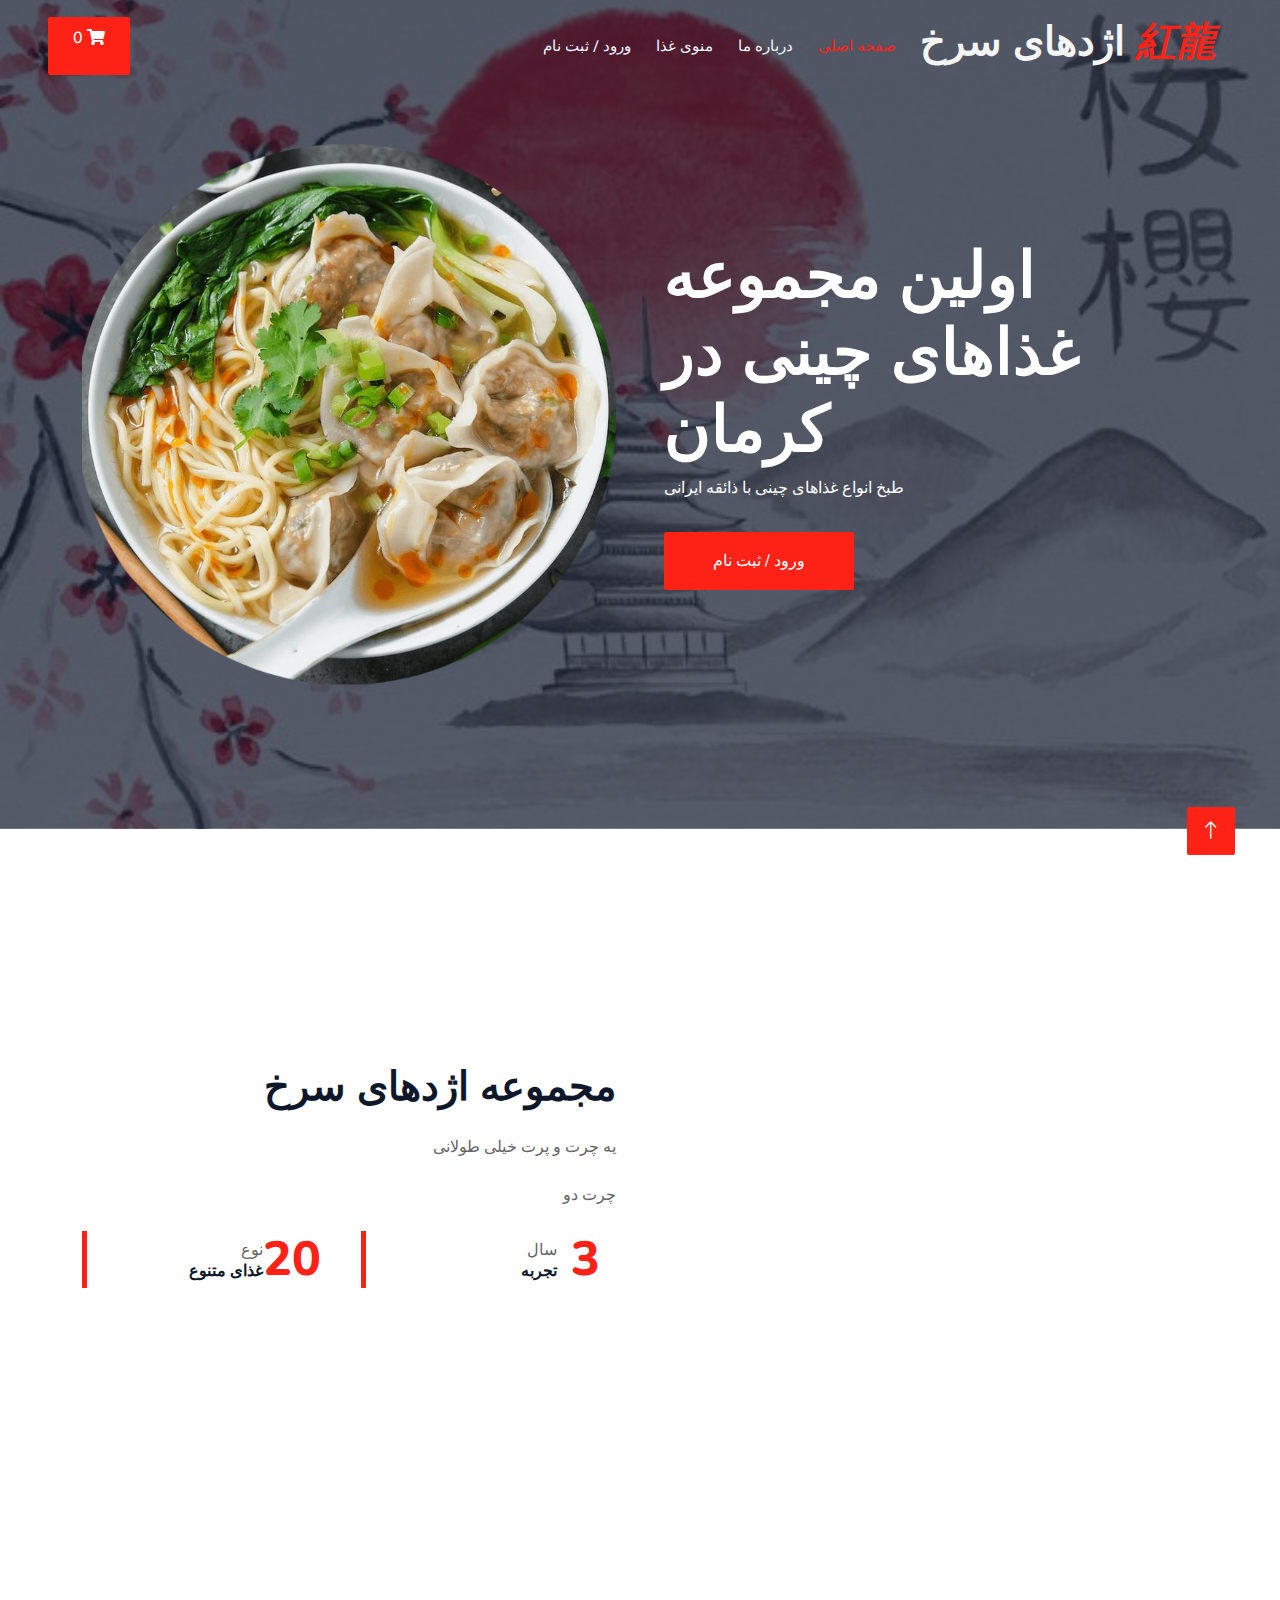
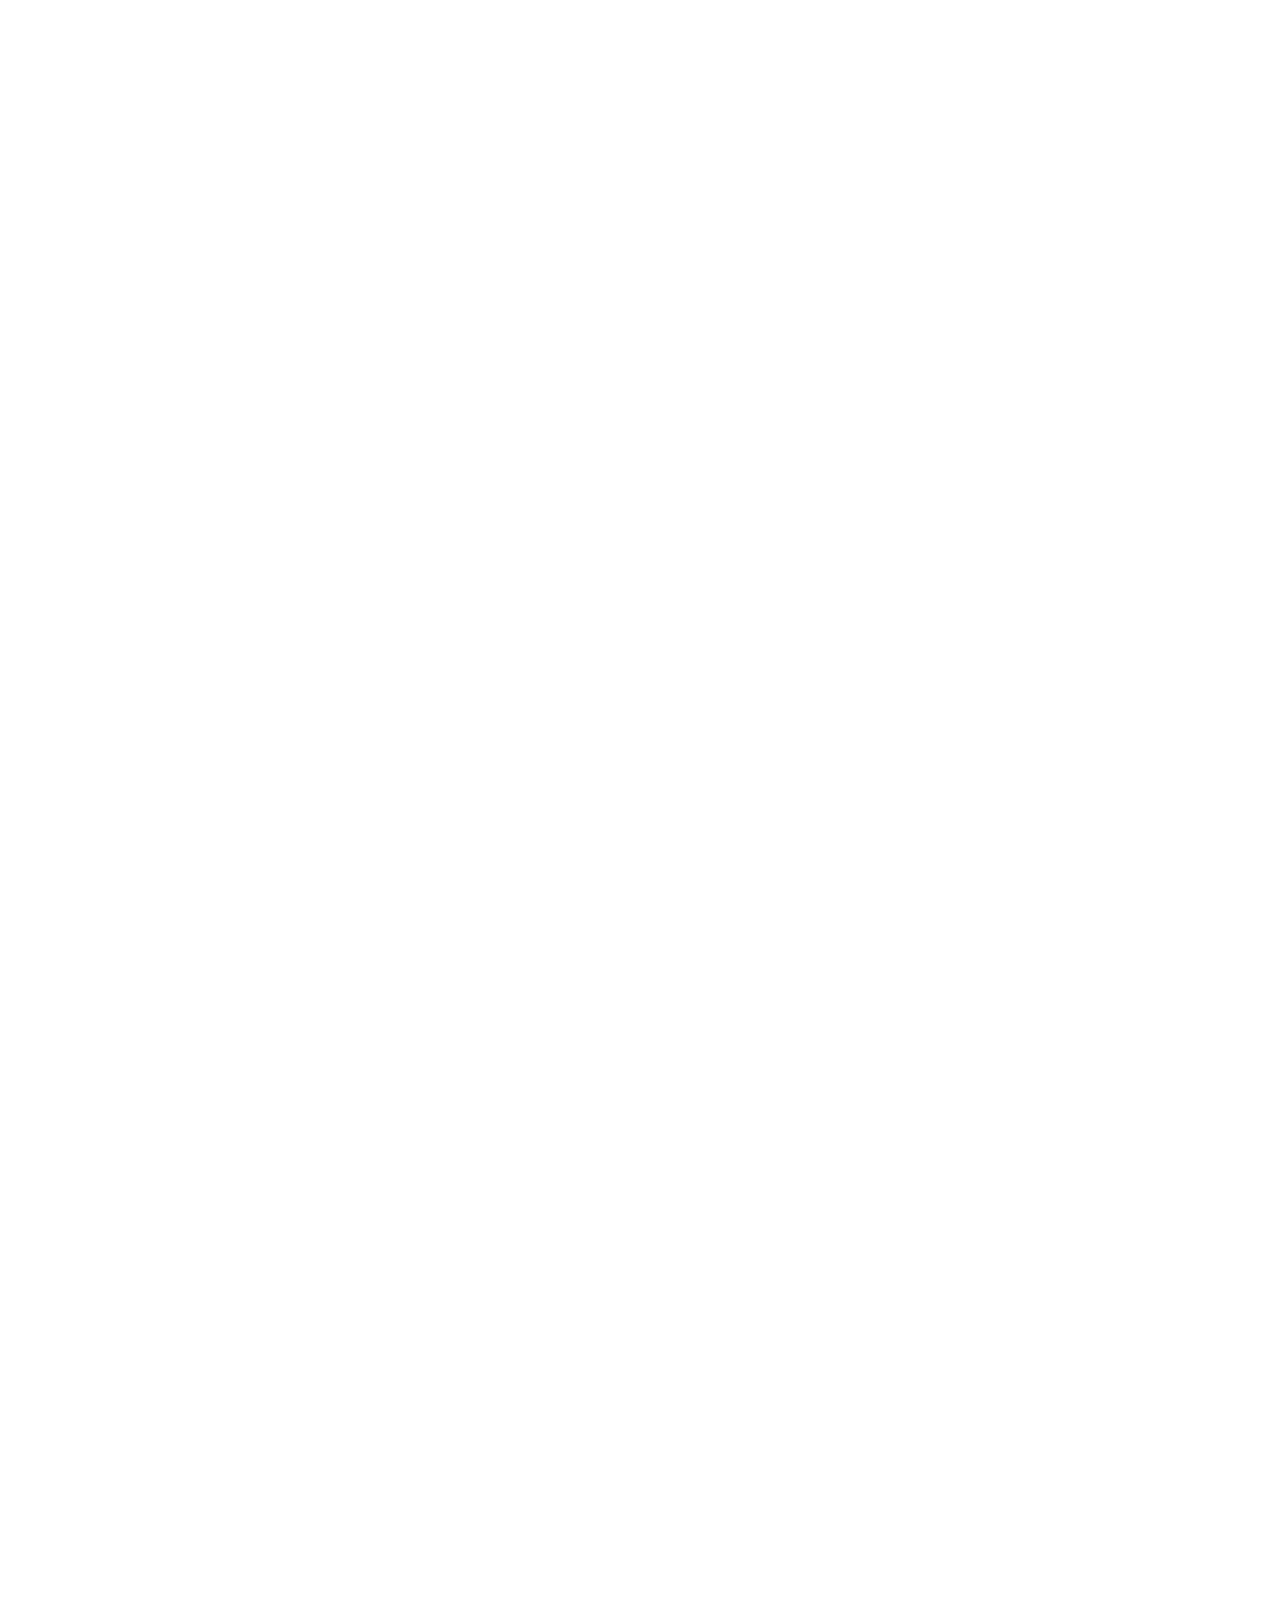
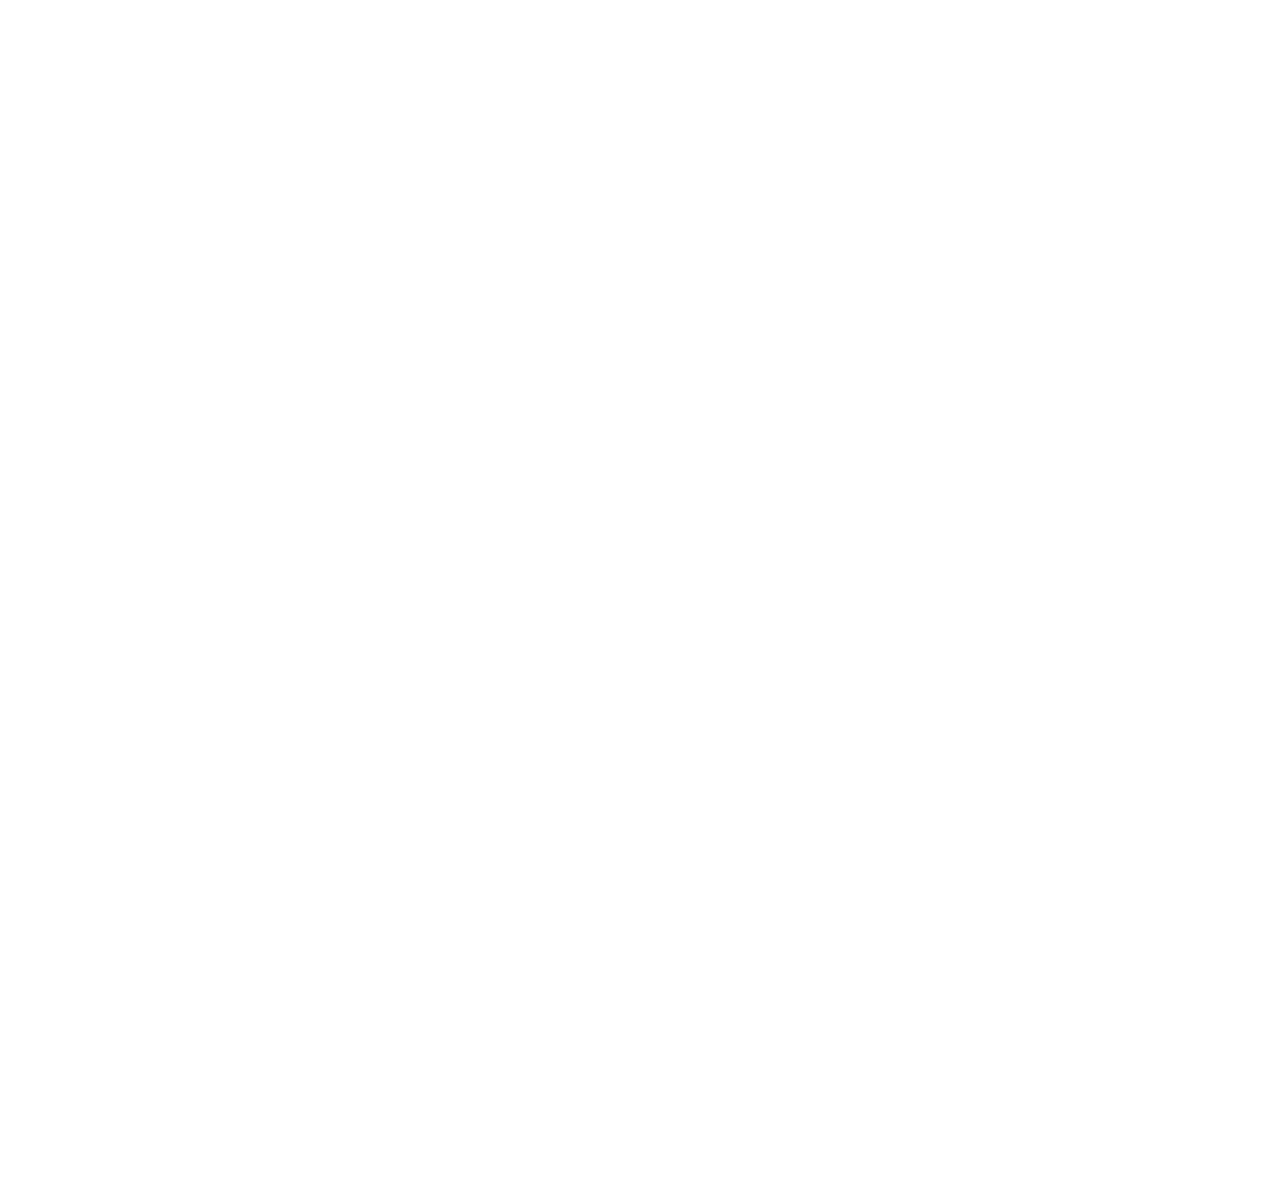
<file: index.html>
<!DOCTYPE html>
                <html lang="fa" dir="rtl">

                <head>
                    <meta charset="utf-8">
                    <title>رستوران اژدهای سرخ</title>
                    <meta content="width=device-width, initial-scale=1.0" name="viewport">

                    <meta name="description" content="رستوران چینی اژدهای سرخ">
                    <meta name="outhor" content="print('hello-world!')">
                    <meta name="keywords" content="غذای چینی, کرمان, رستوران چینی, رستوران, کره ای">
                    <!-- Favicon   -->
                    <link href="img/tab-logo.png" rel="icon">
                    <!-- font  -->                        
                    <link rel="preconnect" href="https://fonts.googleapis.com">
                    <link rel="preconnect" href="https://fonts.gstatic.com" crossorigin>
                    <link href="https://fonts.googleapis.com/css2?family=Heebo:wght@400;500;600&family=Nunito:wght@600;700;800&family=Pacifico&display=swap" rel="stylesheet">
                    <!-- Icon Font -->
                    <link href="https://cdnjs.cloudflare.com/ajax/libs/font-awesome/5.10.0/css/all.min.css" rel="stylesheet">
                    <link href="https://cdn.jsdelivr.net/npm/bootstrap-icons@1.4.1/font/bootstrap-icons.css" rel="stylesheet">
                    <!-- Libraries  -->
                    <link href="lib/animate/animate.min.css" rel="stylesheet">
                    <link href="lib/owlcarousel/assets/owl.carousel.min.css" rel="stylesheet">
                    <link href="lib/tempusdominus/css/tempusdominus-bootstrap-4.min.css" rel="stylesheet" />
                    <!-- Bootstrap  -->
                    <link href="css/bootstrap.min.css" rel="stylesheet">
                    <!-- css  -->
                    <link href="css/style.css" rel="stylesheet">
                </head>

                <body>
                    <div class="container-xxl bg-white p-0">
                        <!-- Spinner -->
                    <div id="spinner" class="show bg-white position-fixed translate-middle w-100 vh-100 top-50 start-50 d-flex align-items-center justify-content-center">
                            <div class="spinner-border text-primary" style="width: 3rem; height: 3rem;" role="status">
                                <span class="sr-only">Loading...</span>
                            </div>
                        </div>
                    
                        <!-- Spinner -->
                        <!-- Navbar -->
                        <div class="container-xxl position-relative p-0">
                            <nav class="navbar navbar-expand-lg navbar-dark bg-dark px-4 px-lg-5 py-3 py-lg-0">
                                <a href="" class="navbar-brand p-0">
                                    <h1 style="color: whitesmoke;" ><i class="text-primary m-0">紅龍    </i>اژدهای سرخ</h1>
                                </a>
                                <button class="navbar-toggler" type="button" data-bs-toggle="collapse" data-bs-target="#navbarCollapse">
                                    <span class="fa fa-bars"></span>
                                </button>
                                <div class="collapse navbar-collapse" id="navbarCollapse">
                                    <div class="navbar-nav ms-auto py-0 pe-4">
                                        <a href="index.html" class="nav-item nav-link active">صفحه اصلی</a>
                                        <a href="about.html" class="nav-item nav-link">درباره ما</a>    
                                        <a href="menu.html" class="nav-item nav-link">منوی غذا</a>
                                        <a href="Login-SignUp.html" class="nav-item nav-link">ورود / ثبت نام</a>
                                    </div>
                                </div>
                                <!-- سبد خرید -->
            <div id="cart-info" class="icons cart-info">
                <a  class="btn btn-primary py-2 px-4">
                    <p class="mb-0 text-capitalize">
                        <div class="fas fa-shopping-cart" id="cart-btn"></div>
                        <span id="item-count"> 0 </span>
                    </p>
                </a>
        </div>
        <div id="cart" class="cart" dir="ltr">
          
            <div class="cart-item d-flex justify-content-between text-capitalize my-3">
            <img src="/img/سوشی سبزیجات.jpg" class="img-fluid02 rounded-circle" id="item-img" alt="">
            <div class="item-text">
                <p id="cart-item-title" class="font-weight-bold mb-0" dir="rtl">سوشی سبزیجات</p>
               
                <span id="cart-item-price" class="cart-item-price" class="mb-0">145000</span>
                <span>تومان</span>
            </div>
            <a href="#" id='cart-item-remove' class="cart-item-remove">
                <i class="fas fa-trash"></i>
            </a>
            </div>

            <div class="cart-total-container d-flex justify-content-around text-capitalize mt-5" dir="ltr">
            <h5>مجموع</h5>
            <h5 dir="ltr">  <strong id="cart-total" class="font-weight-bold">145000</strong> تومان</h5>
            </div>

            <div class="cart-buttons-container mt-3 d-flex justify-content-between">
            <a href="#" id="clear-cart" class="btn btn-outline-secondary btn-black text-uppercase">پاک کردن همه</a>
            <a href="#" class="btn btn-outline-secondary text-uppercase btn-pink">ثبت سفارش</a>
            </div>
                                <!--پایان سبذ خرید-->
                            </nav>
                            <div class="container-xxl py-5 bg-dark hero-header mb-5">
                                <div class="container my-5 py-5">
                                    <div class="row align-items-center g-5">
                                        <div class="col-lg-6 text-center text-lg-start">
                                            <h1 class="display-3 text-white animated slideInLeft">اولین مجموعه<br>غذاهای چینی در کرمان</h1>
                                            <p class="text-white animated slideInLeft mb-4 pb-2">طبخ انواع غذاهای چینی با ذائقه ایرانی</p>
                                            <a href="Login-SignUp.html" class="btn btn-primary py-sm-3 px-sm-5 me-3 animated slideInLeft">ورود / ثبت نام</a>
                                        </div>
                                        <div class="col-lg-6 text-center text-lg-end overflow-hidden">
                                            <img class="img-fluid" src="img/111.png" alt="Loading..." >
                                        </div>
                                    </div>
                                </div>
                            </div>
                        </div>
                        <!-- Navbar -->
                        <!-- About  -->
                        <div class="container-xxl py-5">
                            <div class="container">
                                <div class="row g-5 align-items-center">
                                    <div class="col-lg-6">
                                        <div class="row g-3">
                                            <div class="col-6 text-start">
                                                <img class="img-fluid rounded w-100 wow zoomIn" data-wow-delay="0.1s" src=" /img/restaurant (2).jpg">
                                            </div>
                                            <div class="col-6 text-start">
                                                <img class="img-fluid rounded w-75 wow zoomIn" data-wow-delay="0.3s" src="/img/restaurant (4).jpg" style="margin-top: 25%;">
                                            </div>
                                            <div class="col-6 text-end">
                                                <img class="img-fluid rounded w-75 wow zoomIn" data-wow-delay="0.5s" src="/img/restaurant (4).jpg">
                                            </div>
                                            <div class="col-6 text-end">
                                                <img class="img-fluid rounded w-100 wow zoomIn" data-wow-delay="0.7s" src="/img/restaurant (2).jpg">
                                            </div>
                                        </div>
                                    </div>
                                    <div class="col-lg-6">
                                        <h1 class="mb-4">  مجموعه اژدهای سرخ </h1>
                                        <p class="mb-4">یه چرت و پرت خیلی طولانی</p>
                                        <p class="mb-4">چرت دو</p>
                                        <div class="row g-4 mb-4">
                                            <div class="col-sm-6">
                                                <div class="d-flex align-items-center border-start border-5 border-primary px-3">
                                                    <h1 class="flex-shrink-0 display-5 text-primary mb-0" data-toggle="counter-up" >3</h1>
                                                    <div class="ps-4 ">
                                                        <p class="mb-0" style="margin-right: 40%;">سال</p>
                                                        <h6 class="text-uppercase mb-0" style="margin-right: 40%;">تجربه</h6>
                                                    </div>
                                                </div>
                                            </div>
                                            <div class="col-sm-6">
                                                <div class="d-flex align-items-center border-start border-5 border-primary px-3">
                                                    <h1 class="flex-shrink-0 display-5 text-primary mb-0" data-toggle="counter-up">20</h1>
                                                    <div class="ps-4">
                                                        <p class="mb-0">نوع</p>
                                                        <h6 class="text-uppercase mb-0">غذای متنوع</h6>
                                                    </div>
                                                </div>
                                            </div>
                                        
                                        </div>
                                    </div>
                                </div>
                            </div>
                        </div>
                        <!-- About  -->
                        <!-- Menu  -->
                        <div class="container-xxl py-5">
                            <div class="container">
                                <div class="tab-class text-center wow ">
                                    <ul class="nav nav-pills d-inline-flex justify-content-center border-bottom mb-5">
                                        <li class="nav-item">
                                            <a class="d-flex align-items-center text-start mx-3 ms-0 pb-3 active" data-bs-toggle="pill" href="#tab-1">
                                                <div class="ps-3 pe-3">
                                                    <h5 class="mt-n1 mb-0">منوی اصلی</h5>
                                                </div>
                                            </a>
                                        </li>
                                        <li class="nav-item">
                                            <a class="d-flex align-items-center text-start mx-3 pb-3" data-bs-toggle="pill" href="#tab-2">
                                                <div class="ps-2 pe-2">
                                                    <h5 class="mt-n1 mb-0">نوشیدنی </h5>
                                                </div>
                                            </a>
                                        </li>
                                    </ul>
                                    <div class="tab-content">
                                        <div id="tab-1" class="tab-pane p-0 active">
                                            <div class="row g-4">
                                            
                
                
                
                                                <!-- Menu Start -->
                    <div class="row" class="store-items" id="store-items">
                
                    <!-- single item -->
                    <div class="col-10 col-sm-6 col-lg-4 mx-auto my-3 store-item cupcakes" data-item="cupcakes">
                    <div class="card ">
                    <div class="img-container">
                    <img src="/img/سوشی سبزیجات.jpg" class="card-img-top store-img" alt="">
                    <span class="store-item-icon">
                    <i class="fas fa-shopping-cart"></i>
                    </span>
                    </div>
                    <div class="card-body">
                    <div class="card-text d-flex justify-content-between text-capitalize">
                    <h5 id="store-item-name"> سوشی سبزیجات</h5>
                    <h5 class="store-item-value"> تومان <strong id="store-item-price" class="font-weight-bold">216000</strong></h5>
                
                    </div>
                    </div>
                    </div>
                    <!-- end of card-->
                    </div>
                    <!--end of single store item-->
                    <!-- single item -->
                    <div class="col-10 col-sm-6 col-lg-4 mx-auto my-3 store-item cupcakes" data-item="cupcakes">
                    <div class="card ">
                    <div class="img-container">
                    <img src="./img/سوشی ماهی.jpg" class="card-img-top store-img" alt="">
                    <span class="store-item-icon">
                    <i class="fas fa-shopping-cart"></i>
                    </span>
                    </div>
                    <div class="card-body">
                    <div class="card-text d-flex justify-content-between text-capitalize">
                    <h5 id="store-item-name">سوشی ماهی</h5>
                    <h5 class="store-item-value"> تومان <strong id="store-item-price" class="font-weight-bold">268000</strong></h5>
                
                    </div>
                    </div>
                
                
                    </div>
                    <!-- end of card-->
                    </div>
                    <!--end of single store item-->
                    <!-- single item -->
                    <div class="col-10 col-sm-6 col-lg-4 mx-auto my-3 store-item cupcakes" data-item="cupcakes">
                    <div class="card ">
                    <div class="img-container">
                    <img src="/img/سوشی میگو.jpg" class="card-img-top store-img" alt="">
                    <span class="store-item-icon">
                    <i class="fas fa-shopping-cart"></i>
                    </span>
                    </div>
                    <div class="card-body">
                    <div class="card-text d-flex justify-content-between text-capitalize">
                    <h5 id="store-item-name">سوشی میگو</h5>
                    <h5 class="store-item-value"> تومان <strong id="store-item-price" class="font-weight-bold">288000</strong></h5>
                
                    </div>
                    </div>
                
                
                    </div>
                    <!-- end of card-->
                    </div>
                    <!--end of single store item-->
                    <!-- single item -->
                    <div class="col-10 col-sm-6 col-lg-4 mx-auto my-3 store-item cupcakes" data-item="cupcakes">
                    <div class="card ">
                    <div class="img-container">
                    <img src="/img/سوشی مرغ.jpg" class="card-img-top store-img" alt="">
                    <span class="store-item-icon">
                    <i class="fas fa-shopping-cart"></i>
                    </span>
                    </div>
                    <div class="card-body">
                    <div class="card-text d-flex justify-content-between text-capitalize">
                    <h5 id="store-item-name">سوشی مرغ</h5>
                    <h5 class="store-item-value"> تومان <strong id="store-item-price" class="font-weight-bold">236000</strong></h5>
                
                    </div>
                    </div>
                
                
                    </div>
                    <!-- end of card-->
                    </div>
                    <!--end of single store item-->
                    <!-- single item -->
                    <div class="col-10 col-sm-6 col-lg-4 mx-auto my-3 store-item cupcakes" data-item="cupcakes">
                    <div class="card ">
                    <div class="img-container">
                    <img src="/img/نودل معمولی.jpg" class="card-img-top store-img" alt="">
                    <span class="store-item-icon">
                    <i class="fas fa-shopping-cart"></i>
                    </span>
                    </div>
                    <div class="card-body">
                    <div class="card-text d-flex justify-content-between text-capitalize">
                    <h5 id="store-item-name">نودل معمولی</h5>
                    <h5 class="store-item-value"> تومان <strong id="store-item-price" class="font-weight-bold">96000</strong></h5>
                
                    </div>
                    </div>
                
                
                    </div>
                    <!-- end of card-->
                    </div>
                    <!--end of single store item-->
                    <!-- single item -->
                    <div class="col-10 col-sm-6 col-lg-4 mx-auto my-3 store-item cupcakes" data-item="cupcakes">
                    <div class="card ">
                    <div class="img-container">
                    <img src="/img/نودل گوشت.jpg" class="card-img-top store-img" alt="">
                    <span class="store-item-icon">
                    <i class="fas fa-shopping-cart"></i>
                    </span>
                    </div>
                    <div class="card-body">
                    <div class="card-text d-flex justify-content-between text-capitalize">
                    <h5 id="store-item-name">نودل گوشت</h5>
                    <h5 class="store-item-value"> تومان <strong id="store-item-price" class="font-weight-bold">176000</strong></h5>
                
                    </div>
                    </div>
                
                
                    </div>
                    <!-- end of card-->
                    </div>
                    <!--end of single store item-->
                    <!-- single item -->
                    <div class="col-10 col-sm-6 col-lg-4 mx-auto my-3 store-item cupcakes" data-item="cupcakes">
                    <div class="card ">
                    <div class="img-container">
                    <img src="/img/نودل مرغ.jpg" class="card-img-top store-img" alt="">
                    <span class="store-item-icon">
                    <i class="fas fa-shopping-cart"></i>
                    </span>
                    </div>
                    <div class="card-body">
                    <div class="card-text d-flex justify-content-between text-capitalize">
                    <h5 id="store-item-name">نودل مرغ</h5>
                    <h5 class="store-item-value"> تومان <strong id="store-item-price" class="font-weight-bold">148000</strong></h5>
                
                    </div>
                    </div>
                
                
                    </div>
                    <!-- end of card-->
                    </div>
                    <!--end of single store item-->
                    <!-- single item -->
                    <div class="col-10 col-sm-6 col-lg-4 mx-auto my-3 store-item cupcakes" data-item="cupcakes">
                    <div class="card ">
                    <div class="img-container">
                    <img src="/img/برنج سرخ شده مرغ.jpg" class="card-img-top store-img" alt="">
                    <span class="store-item-icon">
                    <i class="fas fa-shopping-cart"></i>
                    </span>
                    </div>
                    <div class="card-body">
                    <div class="card-text d-flex justify-content-between text-capitalize">
                    <h5 id="store-item-name">برنج سرخ شده مرغ</h5>
                    <h5 class="store-item-value"> تومان <strong id="store-item-price" class="font-weight-bold">136000</strong></h5>
                
                    </div>
                    </div>
                
                
                    </div>
                    <!-- end of card-->
                    </div>
                    <!--end of single store item-->
                    <!-- single item -->
                    <div class="col-10 col-sm-6 col-lg-4 mx-auto my-3 store-item cupcakes" data-item="cupcakes">
                    <div class="card ">
                    <div class="img-container">
                    <img src="/img/برنج سرخ شده گوشت.jpg" class="card-img-top store-img" alt="">
                    <span class="store-item-icon">
                    <i class="fas fa-shopping-cart"></i>
                    </span>
                    </div>
                    <div class="card-body">
                    <div class="card-text d-flex justify-content-between text-capitalize">
                    <h5 id="store-item-name">برنج سرخ شده گوشت</h5>
                    <h5 class="store-item-value"> تومان <strong id="store-item-price" class="font-weight-bold">166000</strong></h5>
                
                    </div>
                    </div>
                
                
                    </div>
                    <!-- end of card-->
                    </div>
                    <!--end of single store item-->
                    <!-- single item -->
                    <div class="col-10 col-sm-6 col-lg-4 mx-auto my-3 store-item cupcakes" data-item="cupcakes">
                    <div class="card ">
                    <div class="img-container">
                    <img src="/img/دامپلینگ .jpg" class="card-img-top store-img" alt="">
                    <span class="store-item-icon">
                    <i class="fas fa-shopping-cart"></i>
                    </span>
                    </div>
                    <div class="card-body">
                    <div class="card-text d-flex justify-content-between text-capitalize">
                    <h5 id="store-item-name">دامپلینگ گوشت</h5>
                    <h5 class="store-item-value"> تومان <strong id="store-item-price" class="font-weight-bold">145000</strong></h5>
                
                    </div>
                    </div>
                
                
                    </div>
                    <!-- end of card-->
                    </div>
                    <!--end of single store item-->
                    <!-- single item -->
                    <div class="col-10 col-sm-6 col-lg-4 mx-auto my-3 store-item cupcakes" data-item="cupcakes">
                    <div class="card ">
                    <div class="img-container">
                    <img src="/img/دامپلینگ .jpg" class="card-img-top store-img" alt="">
                    <span class="store-item-icon">
                    <i class="fas fa-shopping-cart"></i>
                    </span>
                    </div>
                    <div class="card-body">
                    <div class="card-text d-flex justify-content-between text-capitalize">
                    <h5 id="store-item-name">دامپلینگ مرغ</h5>
                    <h5 class="store-item-value"> تومان <strong id="store-item-price" class="font-weight-bold">125000</strong></h5>
                
                    </div>
                    </div>
                
                
                    </div>
                    <!-- end of card-->
                    </div>
                    <!--end of single store item-->
                    <!-- single item -->
                    <div class="col-10 col-sm-6 col-lg-4 mx-auto my-3 store-item cupcakes" data-item="cupcakes">
                    <div class="card ">
                    <div class="img-container">
                    <img src="/img/کباب بره سرخ شده تند.jpg" class="card-img-top store-img" alt="">
                    <span class="store-item-icon">
                    <i class="fas fa-shopping-cart"></i>
                    </span>
                    </div>
                    <div class="card-body">
                    <div class="card-text d-flex justify-content-between text-capitalize">
                    <h5 id="store-item-name">کباب بره سرخ شده تند</h5>
                    <h5 class="store-item-value"> تومان <strong id="store-item-price" class="font-weight-bold">157000</strong></h5>
                
                    </div>
                    </div>
                
                
                    </div>
                    <!-- end of card-->
                    </div>
                    <!--end of single store item-->
                    <!-- single item -->
                    <div class="col-10 col-sm-6 col-lg-4 mx-auto my-3 store-item cupcakes" data-item="cupcakes">
                    <div class="card ">
                    <div class="img-container">
                    <img src="/img/کباب مرغ سرخ شده تند.jpg" class="card-img-top store-img" alt="">
                    <span class="store-item-icon">
                    <i class="fas fa-shopping-cart"></i>
                    </span>
                    </div>
                    <div class="card-body">
                    <div class="card-text d-flex justify-content-between text-capitalize">
                    <h5 id="store-item-name">کباب مرغ سرخ شده تند </h5>
                    <h5 class="store-item-value"> تومان <strong id="store-item-price" class="font-weight-bold">128000</strong></h5>
                
                    </div>
                    </div>
                
                
                    </div>
                    <!-- end of card-->
                    </div>
                    <!--end of single store item-->
                    <!-- single item -->
                    <div class="col-10 col-sm-6 col-lg-4 mx-auto my-3 store-item cupcakes" data-item="cupcakes">
                    <div class="card ">
                    <div class="img-container">
                    <img src="/img/سیب زمینی چینی.jpg" class="card-img-top store-img" alt="">
                    <span class="store-item-icon">
                    <i class="fas fa-shopping-cart"></i>
                    </span>
                    </div>
                    <div class="card-body">
                    <div class="card-text d-flex justify-content-between text-capitalize">
                    <h5 id="store-item-name">سیب زمینی چینی</h5>
                    <h5 class="store-item-value"> تومان <strong id="store-item-price" class="font-weight-bold">88000</strong></h5>
                
                    </div>
                    </div>
                
                
                    </div>
                    <!-- end of card-->
                    </div>
                    <!--end of single store item-->
                    <!-- single item -->
                    <div class="col-10 col-sm-6 col-lg-4 mx-auto my-3 store-item cupcakes" data-item="cupcakes">
                    <div class="card ">
                    <div class="img-container">
                    <img src="/img/سالاد پای خوان گواا.jpg" class="card-img-top store-img" alt="" style="height: 265px;">
                    <span class="store-item-icon">
                    <i class="fas fa-shopping-cart"></i>
                    </span>
                    </div>
                    <div class="card-body">
                    <div class="card-text d-flex justify-content-between text-capitalize">
                    <h5 id="store-item-name">سالاد پای خوان گوا</h5>
                    <h5 class="store-item-value"> تومان <strong id="store-item-price" class="font-weight-bold">84000</strong></h5>
                
                    </div>
                    </div>
                
                
                    </div>
                    <!-- end of card-->
                    </div>
                    <!--end of single store item-->
                    </div>   
                    <!-- Menu End -->
                    </div>
                    </div>
                    <div id="tab-2" class="tab-pane  p-0">
                    <div class="row g-4">
    <div class="row" class="store-items" id="store-items">

    <!-- single item -->
    <div class="col-10 col-sm-6 col-lg-4 mx-auto my-3 store-item cupcakes" data-item="cupcakes">
    <div class="card ">
    <div class="img-container">
    <img src="/img/coca.jpg" class="card-img-top store-img" alt="" style="height: 400px;">
    <span class="store-item-icon">
    <i class="fas fa-shopping-cart"></i>
    </span>
    </div>
    <div class="card-body">
    <div class="card-text d-flex justify-content-between text-capitalize">
    <h5 id="store-item-name">نوشابه قوطی کوکا </h5>
    <h5 class="store-item-value"> تومان <strong id="store-item-price" class="font-weight-bold">16500</strong></h5>

    </div>
    </div>


    </div>
    <!-- end of card-->
    </div>
    <!--end of single store item-->
    <!-- single item -->
    <div class="col-10 col-sm-6 col-lg-4 mx-auto my-3 store-item cupcakes" data-item="cupcakes">
    <div class="card ">
    <div class="img-container">
    <img src="/img/fanta.jpg" class="card-img-top store-img" alt="">
    <span class="store-item-icon">
    <i class="fas fa-shopping-cart"></i>
    </span>
    </div>
    <div class="card-body">
    <div class="card-text d-flex justify-content-between text-capitalize">
    <h5 id="store-item-name">نوشابه قوطی فانتا </h5>
    <h5 class="store-item-value"> تومان <strong id="store-item-price" class="font-weight-bold">16500</strong></h5>

    </div>
    </div>


    </div>
    <!-- end of card-->
    </div>
    <!--end of single store item-->
    <!-- single item -->
    <div class="col-10 col-sm-6 col-lg-4 mx-auto my-3 store-item cupcakes" data-item="cupcakes">
    <div class="card ">
    <div class="img-container">
    <img src="/img/نوشابه زیرو.jfif" class="card-img-top store-img" alt="" style="height: 400px;">
    <span class="store-item-icon">
    <i class="fas fa-shopping-cart"></i>
    </span>
    </div>
    <div class="card-body">
    <div class="card-text d-flex justify-content-between text-capitalize">
    <h5 id="store-item-name">نوشابه قوطی زیرو </h5>
    <h5 class="store-item-value"> تومان <strong id="store-item-price" class="font-weight-bold">16500</strong></h5>

    </div>
    </div>


    </div>
    <!-- end of card-->
    </div>
    <!--end of single store item-->
    <!-- single item -->
    <div class="col-10 col-sm-6 col-lg-4 mx-auto my-3 store-item cupcakes" data-item="cupcakes">
    <div class="card ">
    <div class="img-container">
    <img src="/img/limonade.jpg" class="card-img-top store-img" alt="">
    <span class="store-item-icon">
    <i class="fas fa-shopping-cart"></i>
    </span>
    </div>
    <div class="card-body">
    <div class="card-text d-flex justify-content-between text-capitalize">
    <h5 id="store-item-name">لیموناد </h5>
    <h5 class="store-item-value"> تومان <strong id="store-item-price" class="font-weight-bold">16000</strong></h5>

    </div>
    </div>


    </div>
    <!-- end of card-->
    </div>
    <!--end of single store item-->
<!-- single item -->
    <div class="col-10 col-sm-6 col-lg-4 mx-auto my-3 store-item cupcakes" data-item="cupcakes">
    <div class="card ">
    <div class="img-container">
    <img src="/img/water.jpg" class="card-img-top store-img" alt=""style="height: 400px;">
    <span class="store-item-icon">
    <i class="fas fa-shopping-cart"></i>
    </span>
    </div>
    <div class="card-body">
    <div class="card-text d-flex justify-content-between text-capitalize">
    <h5 id="store-item-name"> آب معدنی کوچک </h5>
    <h5 class="store-item-value"> تومان <strong id="store-item-price" class="font-weight-bold">4000</strong></h5>

    </div>
    </div>
    </div>
    <!-- end of card-->
    </div>
<!--end of single store item-->
    </div>   
</div>
        </div>
                                </div>
                            </div>
                        </div>
                    </div>
                        <!-- Menu End -->
                        <!-- نظرات -->
                        <div class="container-xxl py-5">
                            <div class="container">
                                <div class="text-center wow fadeInUp" data-wow-delay="0.1s">
                                    <h5 class="  text-center text-primary fw-normal">با ما در ارتباط باشید</h5>
                                    <h1 class="mb-5">پذیرای نظرات و انتقادات شما هستیم</h1>
                                </div>
                                <div class="row g-4">
                                <div class="col-md-6 wow fadeIn" data-wow-delay="0.1s">
                                        <iframe class="position-relative rounded w-100 h-100"
                                            src="https://www.google.com/maps/embed?pb=!1m18!1m12!1m3!1d3445.3837238748342!2d57.05020142469222!3d30.283135874804312!2m3!1f0!2f0!3f0!3m2!1i1024!2i768!4f13.1!3m3!1m2!1s0x3f0219cfc627c56f%3A0x69e533ed0cc487a0!2z2LHYs9iq2YjYsdin2YYg2obbjNmG24wg2KfamNiv2YfYp9uMINiz2LHYrg!5e0!3m2!1sfa!2s!4v1683825340389!5m2!1sfa!2s"
                                            frameborder="0" style="min-height: 350px; border:0;" allowfullscreen="" aria-hidden="false"
                                            tabindex="0"></iframe>
                                    </div>  
                                    <div class="col-md-6">
                                        <div class="wow fadeInUp" data-wow-delay="0.2s">
                                            <form>
                                                <div class="row g-3">
                                                    <div class="col-md-6">
                                                        <div class="form-floating">
                                                            <input type="text" class="form-control" id="comment-name" placeholder="comment-name">
                                                            <label for="comment-name">نام</label>
                                                        </div>
                                                    </div>
                                                    <div class="col-md-6">
                                                        <div class="form-floating">
                                                            <input type="text" class="form-control" id="comment-last-name" placeholder="comment-last-name">
                                                            <label for="comment-last-name">نام خانوادگی</label>
                                                        </div>
                                                    </div>
                                                    <div class="col-12">
                                                        <div class="form-floating">
                                                            <input type="email" class="form-control" id="comment-email" placeholder="comment-email">
                                                            <label for="comment-email">آدرس ایمیل</label>
                                                        </div>
                                                    </div>
                                                    <div class="col-12">
                                                        <div class="form-floating">
                                                            <textarea class="form-control" placeholder="Leave a message here" id="message" style="height: 150px"></textarea>
                                                            <label for="message">لطفا دیدگاه خود را وارد کنید</label>
                                                        </div>
                                                    </div>
                                                    <div class="col-12">
                                                        <button class="btn btn-primary w-100 py-3" type="submit">ثبت دیدگاه</button>
                                                    </div>
                                                </div>
                                            </form>
                                        </div>
                                    </div>
                                </div>
                            </div>
                        </div>

                         <!-- Footer Start -->
    <div class="container-fluid bg-dark text-light footer pt-5 mt-5 wow fadeIn" data-wow-delay="0.1s">
        <div class="container py-5">
            <div class="row g-5">
                <div class="col-lg-3 col-md-6">
                </div>
                <div class="col-lg-3 col-md-6">
                    <h4 class="section-title ff-secondary text-start text-primary fw-normal mb-4">ارتباط با ما</h4>
                    <p class="mb-2"><i class="fa fa-map-marker-alt me-3"> </i> کرمان، خیابان فیروزه، نبش کوچه5</p>
                    <a href="tel:03432454513" class="mb-2" dir="ltr" style="color: #fff;"> 034 3245 4513 <i class="fa fa-phone-alt me-3"></i></a>
                    <div class="d-flex pt-2">

                    </div>
                </div>
                <div class="col-lg-3 col-md-6">
                    <h4 class="section-title ff-secondary text-start text-primary fw-normal mb-4">ساعت کاری</h4>
                    <h5 class="text-light fw-normal">شنبه تا پنجشنبه</h5>
                    <p>7 صبح تا 12 شب</p>
                
                </div>
                <div class="col-lg-3 col-md-6">
                </div>
            </div>
        </div>
        <div class="container">
            <div class="copyright">
                <div class="row">
                    <div class="col-md-6 text-center text-md-start mb-3 mb-md-0">
                        &copy; <a class="border-bottom" href="#">Red Dragon</a>, All Right Reserved. 
                        Designed By <a class="border-bottom" href="https://github.com/red-dragon-front/front.git">print("Hello World!")</a>
                    </div>
                    <div class="col-md-6 text-center text-md-end">
                        <div class="footer-menu">

                        </div>
                    </div>
                </div>
            </div>
        </div>
    </div>
    <!-- Footer End -->


                        <!-- Back to Top -->
                        <a href="#" class="btn btn-lg btn-primary btn-lg-square back-to-top"><i class="bi bi-arrow-up"></i></a>
                    </div>

                    <!-- JavaScript Libraries -->
                    <script src="https://code.jquery.com/jquery-3.4.1.min.js"></script>
                    <script src="https://cdn.jsdelivr.net/npm/bootstrap@5.0.0/dist/js/bootstrap.bundle.min.js"></script>
                    <script src="lib/wow/wow.min.js"></script>
                    <script src="lib/easing/easing.min.js"></script>
                    <script src="lib/waypoints/waypoints.min.js"></script>
                    <script src="lib/counterup/counterup.min.js"></script>
                    <script src="lib/owlcarousel/owl.carousel.min.js"></script>
                    <script src="lib/tempusdominus/js/moment.min.js"></script>
                    <script src="lib/tempusdominus/js/moment-timezone.min.js"></script>
                    <script src="lib/tempusdominus/js/tempusdominus-bootstrap-4.min.js"></script>

                    <!-- Template Javascript -->
                    <script src="js/main.js"></script>

                </body>

                </html>
</file>
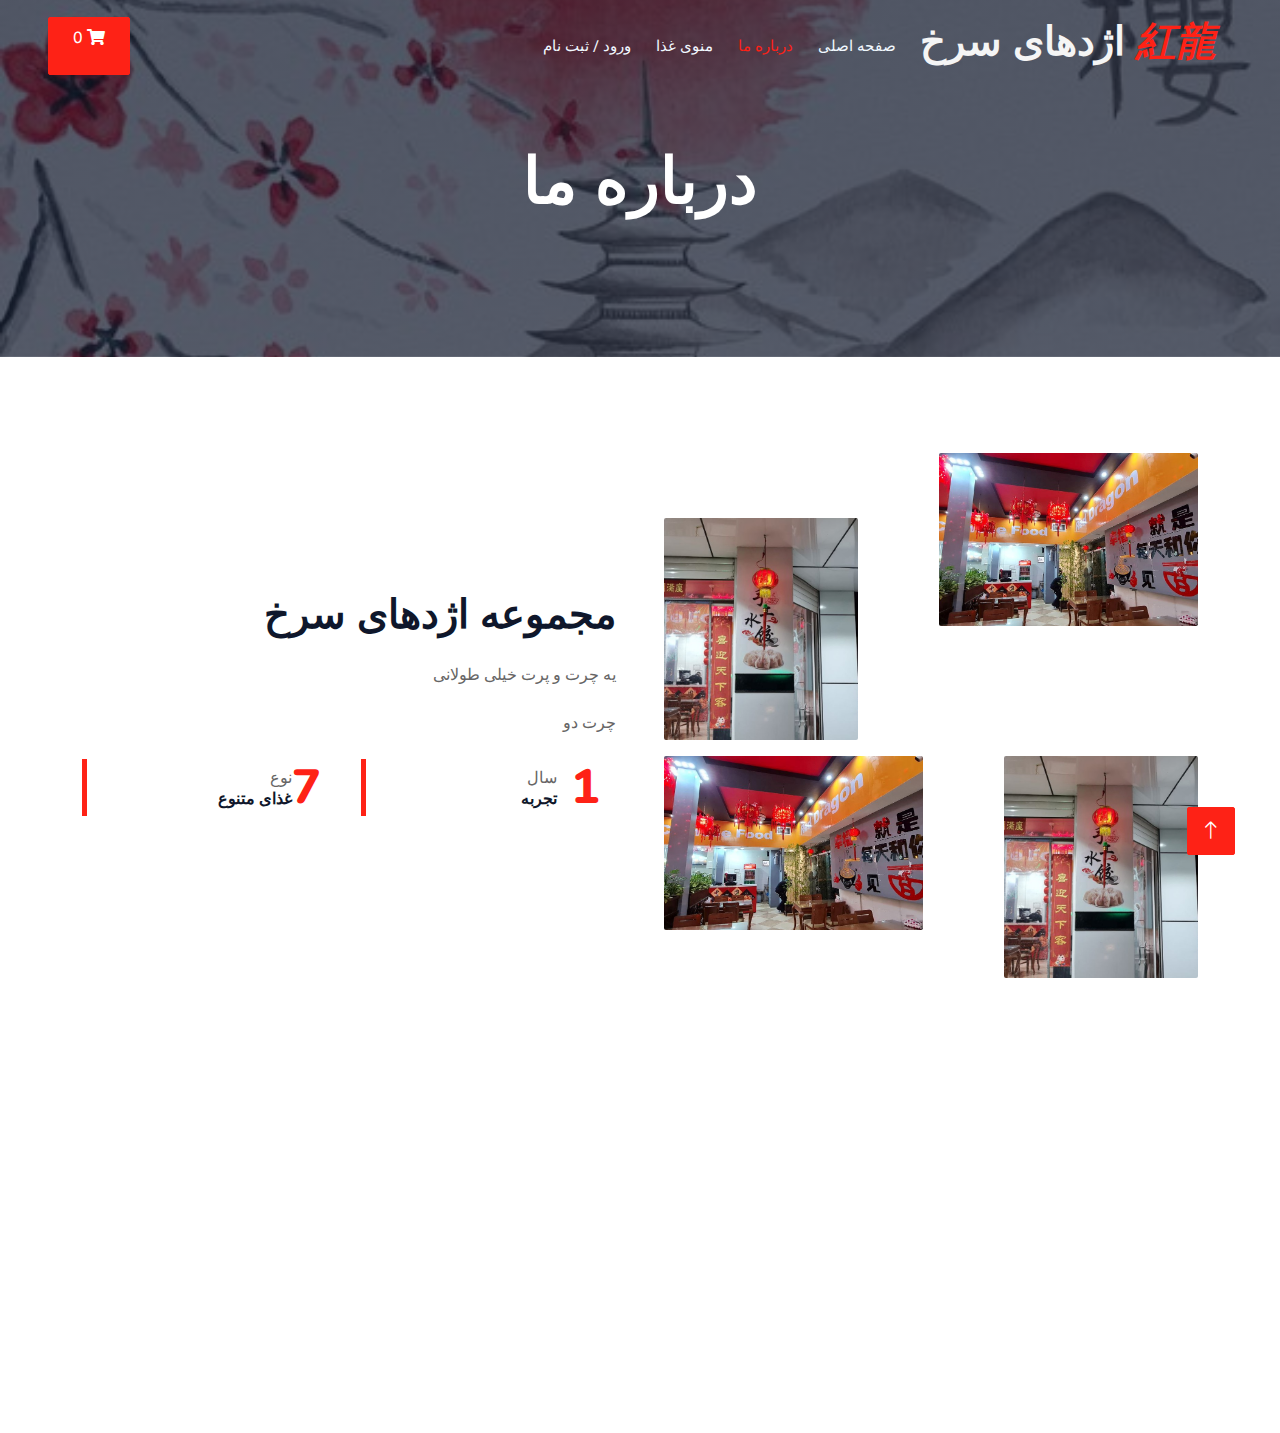
<file: about.html>
<!DOCTYPE html >
<html lang="fa" dir="rtl">

<head>
    <meta charset="utf-8">
    <title>درباره ما</title>
    <meta content="width=device-width, initial-scale=1.0" name="viewport">
    <meta content="" name="keywords">
    <meta content="" name="description">

    <!-- Favicon -->
    <link href="img/tab-logo.png" rel="icon">

    <!--  Fonts -->
    <link rel="preconnect" href="https://fonts.googleapis.com">
    <link rel="preconnect" href="https://fonts.gstatic.com" crossorigin>
    <link href="https://fonts.googleapis.com/css2?family=Heebo:wght@400;500;600&family=Nunito:wght@600;700;800&family=Pacifico&display=swap" rel="stylesheet">

    <!-- Icon Font  -->
    <link href="https://cdnjs.cloudflare.com/ajax/libs/font-awesome/5.10.0/css/all.min.css" rel="stylesheet">
    <link href="https://cdn.jsdelivr.net/npm/bootstrap-icons@1.4.1/font/bootstrap-icons.css" rel="stylesheet">

    <!-- Libraries  -->
    <link href="lib/animate/animate.min.css" rel="stylesheet">
    <link href="lib/owlcarousel/assets/owl.carousel.min.css" rel="stylesheet">
    <link href="lib/tempusdominus/css/tempusdominus-bootstrap-4.min.css" rel="stylesheet" />

    <!--  Bootstrap  -->
    <link href="css/bootstrap.min.css" rel="stylesheet">

    <!-- css -->
    <link href="css/style.css" rel="stylesheet">
</head>

<body>
    <div class="container-xxl bg-white p-0">
        <!-- Spinner  -->
        <div id="spinner" class="show bg-white position-fixed translate-middle w-100 vh-100 top-50 start-50 d-flex align-items-center justify-content-center">
            <div class="spinner-border text-primary" style="width: 3rem; height: 3rem;" role="status">
                <span class="sr-only">Loading...</span>
            </div>
        </div>
        <!-- Spinner  -->

        <!-- Navbar -->
        <div class="container-xxl position-relative p-0">
            <nav class="navbar navbar-expand-lg navbar-dark bg-dark px-4 px-lg-5 py-3 py-lg-0">
                <a href="" class="navbar-brand p-0">
                    <h1 style="color: whitesmoke;" ><i class="text-primary m-0">紅龍    </i>اژدهای سرخ</h1>
                </a>
                <button class="navbar-toggler" type="button" data-bs-toggle="collapse" data-bs-target="#navbarCollapse">
                    <span class="fa fa-bars"></span>
                </button>
                <div class="collapse navbar-collapse" id="navbarCollapse">
                    <div class="navbar-nav ms-auto py-0 pe-4">
                        <a href="index.html" class="nav-item nav-link">صفحه اصلی</a>
                        <a href="about.html" class="nav-item nav-link active">درباره ما</a>
                        <a href="menu.html" class="nav-item nav-link ">منوی غذا </a>
                        <a href="Login-SignUp.html" class="nav-item nav-link">ورود / ثبت نام</a>
                    </div>
                </div>
                <!--cart-->
                <div id="cart-info" class="icons cart-info">
                        <a  class="btn btn-primary py-2 px-4">
                            <p class="mb-0 text-capitalize">
                                <div class="fas fa-shopping-cart" id="cart-btn"></div>
                                <span id="item-count"> 0 </span>
                            </p>
                        </a>
                </div>
                <div id="cart" class="cart" dir="ltr">
                    <!-- cart item -->
                    <div class="cart-item d-flex justify-content-between text-capitalize my-3">
                    <img src="/img/سوشی سبزیجات.jpg" class="img-fluid02 rounded-circle" id="item-img" alt="">
                    <div class="item-text">
                        <p id="cart-item-title" class="font-weight-bold mb-0" dir="rtl">سوشی سبزیجات</p>
                        <span id="cart-item-price" class="cart-item-price" class="mb-0">145000</span>
                        <span>تومان</span>
                    </div>
                    <a href="#" id='cart-item-remove' class="cart-item-remove">
                        <i class="fas fa-trash"></i>
                    </a>
                    </div>
                    <div class="cart-total-container d-flex justify-content-around text-capitalize mt-5" dir="ltr">
                    <h5>مجموع</h5>
                    <h5 dir="lt
                    "> <strong id="cart-total" class="font-weight-bold">145000</strong> تومان</h5>
                    </div>
                    <div class="cart-buttons-container mt-3 d-flex justify-content-between">
                    <a href="#" id="clear-cart" class="btn btn-outline-secondary btn-black text-uppercase">پاک کردن همه</a>
                    <a href="#" class="btn btn-outline-secondary text-uppercase btn-pink">ثبت سفارش</a>
                    </div>
            </nav>
    
            <div class="container-xxl py-5 bg-dark hero-header mb-5">
                <div class="container text-center my-5 pt-5 pb-4">
                    <h1 class="display-3 text-white mb-3 animated slideInDown"> درباره ما</h1>
                </div>
            </div>
        </div>
<!-- Navbar -->


        <!-- About  -->
        <div class="container-xxl py-5">
            <div class="container">
                <div class="row g-5 align-items-center">
                    <div class="col-lg-6">
                        <div class="row g-3">
                            <div class="col-6 text-start">
                                <img class="img-fluid rounded w-100 wow zoomIn" data-wow-delay="0.1s" src=" /img/restaurant (2).jpg">
                            </div>
                            <div class="col-6 text-start">
                                <img class="img-fluid rounded w-75 wow zoomIn" data-wow-delay="0.3s" src="/img/restaurant (4).jpg" style="margin-top: 25%;">
                            </div>
                            <div class="col-6 text-end">
                                <img class="img-fluid rounded w-75 wow zoomIn" data-wow-delay="0.5s" src="/img/restaurant (4).jpg">
                            </div>
                            <div class="col-6 text-end">
                                <img class="img-fluid rounded w-100 wow zoomIn" data-wow-delay="0.7s" src="/img/restaurant (2).jpg">
                            </div>
                        </div>
                    </div>
                    <div class="col-lg-6">
                        <h1 class="mb-4">  مجموعه اژدهای سرخ </h1>
                           <p class="mb-4">یه چرت و پرت خیلی طولانی</p>
                           <p class="mb-4">چرت دو</p>
                           <div class="row g-4 mb-4">
                               <div class="col-sm-6">
                                   <div class="d-flex align-items-center border-start border-5 border-primary px-3">
                                       <h1 class="flex-shrink-0 display-5 text-primary mb-0" data-toggle="counter-up" >3</h1>
                                       <div class="ps-4 ">
                                           <p class="mb-0" style="margin-right: 40%;">سال</p>
                                           <h6 class="text-uppercase mb-0" style="margin-right: 40%;">تجربه</h6>
                                       </div>
                                   </div>
                               </div>
                            <div class="col-sm-6">
                                   <div class="d-flex align-items-center border-start border-5 border-primary px-3">
                                       <h1 class="flex-shrink-0 display-5 text-primary mb-0" data-toggle="counter-up">20</h1>
                                       <div class="ps-4">
                                           <p class="mb-0">نوع</p>
                                           <h6 class="text-uppercase mb-0">غذای متنوع</h6>
                                       </div>
                                   </div>
                               </div>
                          
                           </div>
                       </div>
                </div>
            </div>
        </div>
        <!-- About -->
       
                         <!-- Footer Start -->
    <div class="container-fluid bg-dark text-light footer pt-5 mt-5 wow fadeIn" data-wow-delay="0.1s">
        <div class="container py-5">
            <div class="row g-5">
                <div class="col-lg-3 col-md-6">
                </div>
                <div class="col-lg-3 col-md-6">
                    <h4 class="section-title ff-secondary text-start text-primary fw-normal mb-4">ارتباط با ما</h4>
                    <p class="mb-2"><i class="fa fa-map-marker-alt me-3"> </i> کرمان، خیابان فیروزه، نبش کوچه5</p>
                    <a href="tel:03432454513" class="mb-2" dir="ltr" style="color: #fff;"> 034 3245 4513 <i class="fa fa-phone-alt me-3"></i></a>
                    <div class="d-flex pt-2">

                    </div>
                </div>
                <div class="col-lg-3 col-md-6">
                    <h4 class="section-title ff-secondary text-start text-primary fw-normal mb-4">ساعت کاری</h4>
                    <h5 class="text-light fw-normal">شنبه تا پنجشنبه</h5>
                    <p>7 صبح تا 12 شب</p>
                
                </div>
                <div class="col-lg-3 col-md-6">
                </div>
            </div>
        </div>
        <div class="container">
            <div class="copyright">
                <div class="row">
                    <div class="col-md-6 text-center text-md-start mb-3 mb-md-0">
                        &copy; <a class="border-bottom" href="#">Red Dragon</a>, All Right Reserved. 
                        Designed By <a class="border-bottom" href="https://github.com/red-dragon-front/front.git">print("Hello World!")</a>
                    </div>
                    <div class="col-md-6 text-center text-md-end">
                        <div class="footer-menu">

                        </div>
                    </div>
                </div>
            </div>
        </div>
    </div>
    <!-- Footer End -->


                        <!-- Back to Top -->
                        <a href="#" class="btn btn-lg btn-primary btn-lg-square back-to-top"><i class="bi bi-arrow-up"></i></a>
                    </div>

                    <!-- JavaScript Libraries -->
                    <script src="https://code.jquery.com/jquery-3.4.1.min.js"></script>
                    <script src="https://cdn.jsdelivr.net/npm/bootstrap@5.0.0/dist/js/bootstrap.bundle.min.js"></script>
                    <script src="lib/wow/wow.min.js"></script>
                    <script src="lib/easing/easing.min.js"></script>
                    <script src="lib/waypoints/waypoints.min.js"></script>
                    <script src="lib/counterup/counterup.min.js"></script>
                    <script src="lib/owlcarousel/owl.carousel.min.js"></script>
                    <script src="lib/tempusdominus/js/moment.min.js"></script>
                    <script src="lib/tempusdominus/js/moment-timezone.min.js"></script>
                    <script src="lib/tempusdominus/js/tempusdominus-bootstrap-4.min.js"></script>

                    <!-- Template Javascript -->
                    <script src="js/main.js"></script>

</body>

</html>
</file>
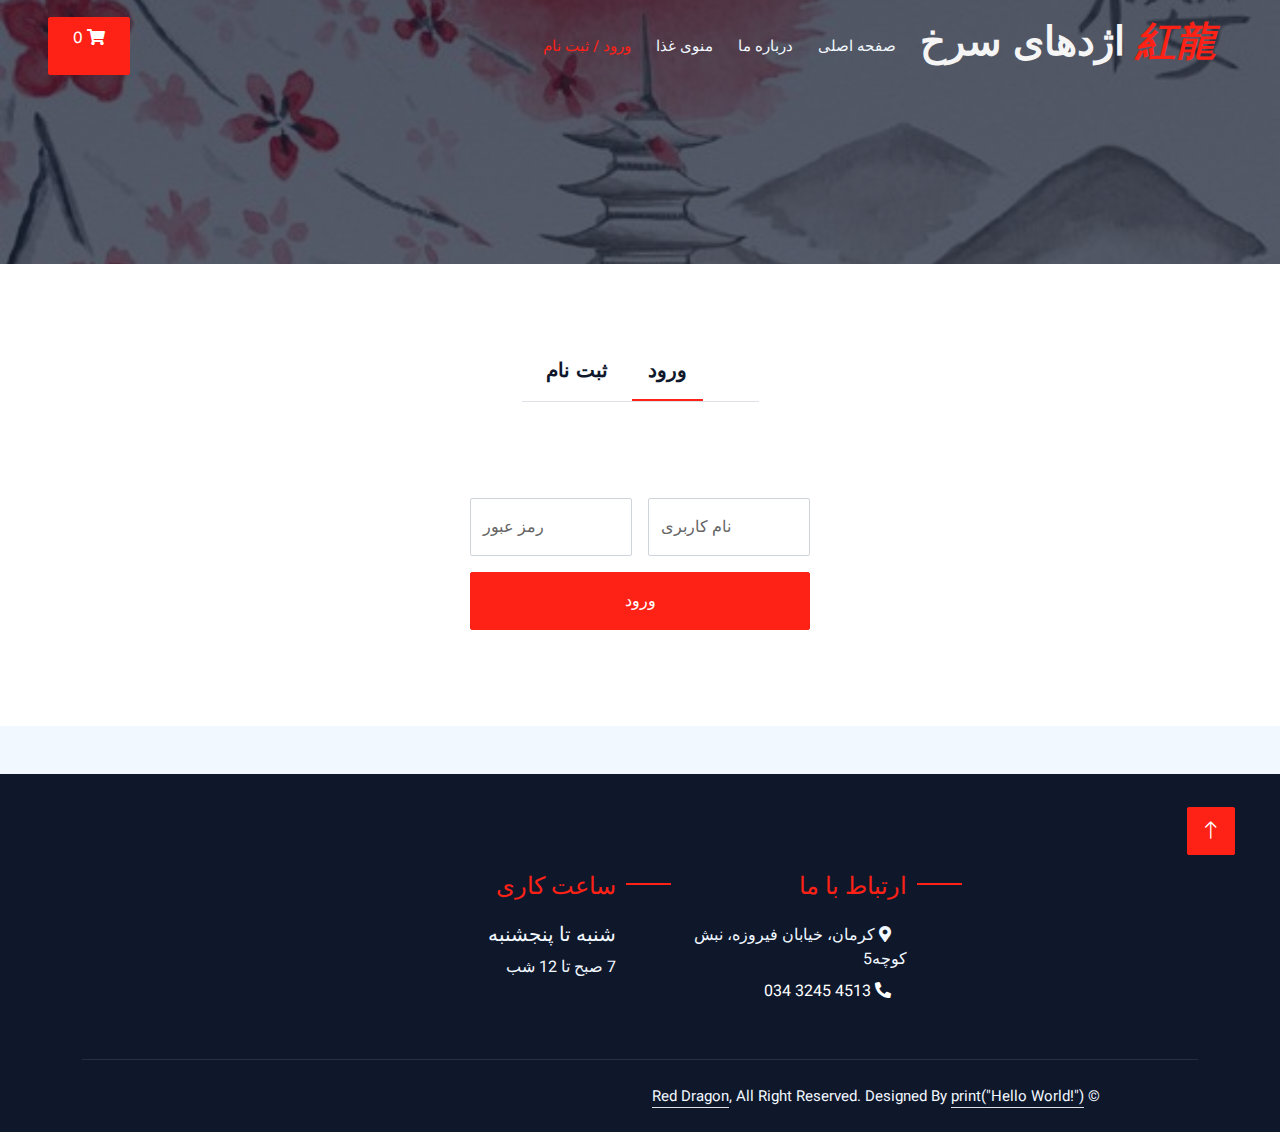
<file: Login-SignUp.html>
<!DOCTYPE html>
<html lang="fa" dir="rtl">

<head>
    <meta charset="utf-8">
    <title> ورود و ثبت نام</title>
    <meta content="width=device-width, initial-scale=1.0" name="viewport">
    <meta content="" name="keywords">
    <meta content="" name="description">

    <!-- Favicon -->
    <link href="img/tab-logo.png" rel="icon">

    <!--  Fonts -->
    <link rel="preconnect" href="https://fonts.googleapis.com">
    <link rel="preconnect" href="https://fonts.gstatic.com" crossorigin>
    <link href="https://fonts.googleapis.com/css2?family=Heebo:wght@400;500;600&family=Nunito:wght@600;700;800&family=Pacifico&display=swap" rel="stylesheet">

    <!-- Icon Font  -->
    <link href="https://cdnjs.cloudflare.com/ajax/libs/font-awesome/5.10.0/css/all.min.css" rel="stylesheet">
    <link href="https://cdn.jsdelivr.net/npm/bootstrap-icons@1.4.1/font/bootstrap-icons.css" rel="stylesheet">

    <!-- Libraries  -->
    <link href="lib/animate/animate.min.css" rel="stylesheet">
    <link href="lib/owlcarousel/assets/owl.carousel.min.css" rel="stylesheet">
    <link href="lib/tempusdominus/css/tempusdominus-bootstrap-4.min.css" rel="stylesheet" />

    <!--  Bootstrap  -->
    <link href="css/bootstrap.min.css" rel="stylesheet">

    <!-- css  -->
    <link href="css/style.css" rel="stylesheet">
</head>
<body>
    <div class="container-xxl bg-white p-0">
                                <!-- Spinner  -->
                                <div id="spinner" class="show bg-white position-fixed translate-middle w-100 vh-100 top-50 start-50 d-flex align-items-center justify-content-center">
                                    <div class="spinner-border text-primary" style="width: 3rem; height: 3rem;" role="status">
                                        <span class="sr-only">Loading...</span>
                                    </div>
                                </div>
                            
                                <!-- Spinner  -->
       <!-- Navbar -->
       <div class="container-xxl position-relative p-0">
        <nav class="navbar navbar-expand-lg navbar-dark bg-dark px-4 px-lg-5 py-3 py-lg-0">
            <a href="" class="navbar-brand p-0">
                <h1 style="color: whitesmoke;" ><i class="text-primary m-0">紅龍    </i>اژدهای سرخ</h1>
            </a>
            <button class="navbar-toggler" type="button" data-bs-toggle="collapse" data-bs-target="#navbarCollapse">
                <span class="fa fa-bars"></span>
            </button>
            <div class="collapse navbar-collapse" id="navbarCollapse">
                <div class="navbar-nav ms-auto py-0 pe-4">
                    <a href="index.html" class="nav-item nav-link">صفحه اصلی</a>
                    <a href="about.html" class="nav-item nav-link">درباره ما</a>
                    <a href="menu.html" class="nav-item nav-link ">منوی غذا </a>
                    <a href="Login-SignUp.html" class="nav-item nav-link active">ورود / ثبت نام</a>
                </div>
            </div>
            <!--cart-->
            <div id="cart-info" class="icons cart-info">
                    <a  class="btn btn-primary py-2 px-4">
                        <p class="mb-0 text-capitalize">
                            <div class="fas fa-shopping-cart" id="cart-btn"></div>
                            <span id="item-count"> 0 </span>
                        </p>
                    </a>
            </div>
            <div id="cart" class="cart" dir="ltr">
                <!-- cart item -->
                <div class="cart-item d-flex justify-content-between text-capitalize my-3">
                <img src="/img/سوشی سبزیجات.jpg" class="img-fluid02 rounded-circle" id="item-img" alt="">
                <div class="item-text">
                    <p id="cart-item-title" class="font-weight-bold mb-0" dir="rtl">سوشی سبزیجات</p>
                    <span id="cart-item-price" class="cart-item-price" class="mb-0">145000</span>
                    <span>تومان</span>
                </div>
                <a href="#" id='cart-item-remove' class="cart-item-remove">
                    <i class="fas fa-trash"></i>
                </a>
                </div>
                <div class="cart-total-container d-flex justify-content-around text-capitalize mt-5" dir="ltr">
                <h5>مجموع</h5>
                <h5 dir="lt
                "> <strong id="cart-total" class="font-weight-bold">145000</strong> تومان</h5>
                </div>
                <div class="cart-buttons-container mt-3 d-flex justify-content-between">
                <a href="#" id="clear-cart" class="btn btn-outline-secondary btn-black text-uppercase">پاک کردن همه</a>
                <a href="#" class="btn btn-outline-secondary text-uppercase btn-pink">ثبت سفارش</a>
                </div>
        </nav>

        <div class="container-xxl py-5 bg-dark hero-header mb-5">
            <div class="container text-center my-5 pt-5 pb-4">
            </div>
        </div>
    </div>
    <!-- Navbar -->
    
                            <div class="container-xxl py-5">
                                <div class="container">
                                    <div class="tab-class text-center wow fadeInUp" data-wow-delay="0.1s">
                                        <ul class="nav nav-pills d-inline-flex justify-content-center border-bottom mb-5">
                                            <li class="nav-item">
                                                <a class="d-flex align-items-center text-start mx-3 ms-0 pb-3 active" data-bs-toggle="pill" href="#tab-1">
                                                    <div class="ps-3 pe-3">
                                                        <h5 class="mt-n1 mb-0">ورود</h5>
                                                    </div>
                                                </a>
                                            </li>
                                            <li class="nav-item">
                                                <a class="d-flex align-items-center text-start mx-3 pb-3" data-bs-toggle="pill" href="#tab-2">
                                                    <div class="ps-2 pe-2">
                                                        <h5 class="mt-n1 mb-0">ثبت نام</h5>
                                                    </div>
                                                </a>
                                            </li>
                                        </ul>
                                        <div class="tab-content">
                                            <div id="tab-1" class="tab-pane fade show p-0 active">
                                                <div class="row g-4">
                                                        <!--    فرم ورود      -->
                                                        <div class="container-xxl py-5">
                                                            <div class="container">
                                                                <div class="row g-4 wow fadeInUp" data-wow-delay="0.2s">   
                                                                    <div class="col-4"></div>
                                                                    <div class="col-4">
                                                                        <form>
                                                                            <div class="row g-3">
                                                                                <div class="col-6">
                                                                                    <div class="form-floating">
                                                                                        <input type="text" class="form-control" id="user-name" placeholder="user-name">
                                                                                        <label for="text">نام کاربری</label>
                                                                                    </div>
                                                                                </div>
                                                                                <div class="col-6">
                                                                                    <div class="form-floating">
                                                                                        <input type="password" class="form-control" placeholder="password" id="password"></input>
                                                                                        <label for="password">رمز عبور</label>
                                                                                    </div>
                                                                                </div>
                                                                                <div class="col-12">
                                                                                    <button class="btn btn-primary w-100 py-3" type="submit">ورود </button>
                                                                                </div>
                                                                            </div>
                                                                        </form>
                                                                    </div>
                                                                    <div class="col-4"></div>
                                                                </div> 
                                                            </div>
                                                        </div>
                                                        <!--    پایان فرم ورود       -->
                                                </div>
                                            </div>
                                        
                            


                                            <div id="tab-2" class="tab-pane fade show p-0">
                                                <div class="row g-4">

                                                       <!--     فرم ثبت نام    -->
                                                       <div class="container-xxl py-5">
                                                        <div class="container">
                                                            <div class="row g-4 wow fadeInUp" data-wow-delay="0.2s">   
                                                                <div class="col-4"></div>
                                                                <div class="col-4">
                                                                    <form>
                                                                        <div class="row g-3">
                                                                            <div class="col-md-6">
                                                                                <div class="form-floating">
                                                                                    <input type="text" class="form-control" id="name" placeholder="Name">
                                                                                    <label for="name">نام </label>
                                                                                </div>
                                                                            </div>
                                                                            <div class="col-md-6">
                                                                                <div class="form-floating">
                                                                                    <input type="text" class="form-control" id="last-name" placeholder="last-name">
                                                                                    <label for="text">نام خانوادگی</label>
                                                                                </div>
                                                                            </div>
                                                                            <div class="col-6">
                                                                                <div class="form-floating">
                                                                                    <input type="text" class="form-control" placeholder="uesr-name" id="user-name"></input>
                                                                                    <label for="text">نام کاربری</label>
                                                                                </div>
                                                                            </div>
                                                                            <div class="col-6">
                                                                                <div class="form-floating">
                                                                                    <input type="password" class="form-control" placeholder="password" id="password"></input>
                                                                                    <label for="password">رمز عبور</label>
                                                                                </div>
                                                                            </div>
                                                                            <div class="col-12">
                                                                                <div class="form-floating">
                                                                                    <input type="email" class="form-control" id="email" placeholder="email">
                                                                                    <label for="email">ایمیل</label>
                                                                                </div>
                                                                            </div>
                                                                            <div class="col-12">
                                                                                <button class="btn btn-primary w-100 py-3" type="submit">ثبت نام</button>
                                                                            </div>
                                                                        </div>
                                                                    </form>
                                                                </div>
                                                                <div class="col-4"></div>
                                                            </div> 
                                                        </div>
                                                    </div>

                                                    <!--     پایان فرم ثبت نام    -->
                                                    

                                                </div>
                                            </div>
                                        </div>
                                    </div>
                                </div>
                            </div>
      

        <a href="#" class="btn btn-lg btn-primary btn-lg-square back-to-top"><i class="bi bi-arrow-up"></i></a>
    </div>

                <!-- JavaScript Libraries -->
                <script src="https://code.jquery.com/jquery-3.4.1.min.js"></script>
                <script src="https://cdn.jsdelivr.net/npm/bootstrap@5.0.0/dist/js/bootstrap.bundle.min.js"></script>
                <script src="lib/wow/wow.min.js"></script>
                <script src="lib/easing/easing.min.js"></script>
                <script src="lib/waypoints/waypoints.min.js"></script>
                <script src="lib/counterup/counterup.min.js"></script>
                <script src="lib/owlcarousel/owl.carousel.min.js"></script>
                <script src="lib/tempusdominus/js/moment.min.js"></script>
                <script src="lib/tempusdominus/js/moment-timezone.min.js"></script>
                <script src="lib/tempusdominus/js/tempusdominus-bootstrap-4.min.js"></script>

                <!-- Template Javascript -->
                <script src="js/main.js"></script>




                                        <!-- Footer Start -->
    <div class="container-fluid bg-dark text-light footer pt-5 mt-5 wow fadeIn" data-wow-delay="0.1s">
        <div class="container py-5">
            <div class="row g-5">
                <div class="col-lg-3 col-md-6">
                </div>
                <div class="col-lg-3 col-md-6">
                    <h4 class="section-title ff-secondary text-start text-primary fw-normal mb-4">ارتباط با ما</h4>
                    <p class="mb-2"><i class="fa fa-map-marker-alt me-3"> </i> کرمان، خیابان فیروزه، نبش کوچه5</p>
                    <a href="tel:03432454513" class="mb-2" dir="ltr" style="color: #fff;"> 034 3245 4513 <i class="fa fa-phone-alt me-3"></i></a>
                    <div class="d-flex pt-2">

                    </div>
                </div>
                <div class="col-lg-3 col-md-6">
                    <h4 class="section-title ff-secondary text-start text-primary fw-normal mb-4">ساعت کاری</h4>
                    <h5 class="text-light fw-normal">شنبه تا پنجشنبه</h5>
                    <p>7 صبح تا 12 شب</p>
                
                </div>
                <div class="col-lg-3 col-md-6">
                </div>
            </div>
        </div>
        <div class="container">
            <div class="copyright">
                <div class="row">
                    <div class="col-md-6 text-center text-md-start mb-3 mb-md-0">
                        &copy; <a class="border-bottom" href="#">Red Dragon</a>, All Right Reserved. 
                        Designed By <a class="border-bottom" href="https://github.com/red-dragon-front/front.git">print("Hello World!")</a>
                    </div>
                    <div class="col-md-6 text-center text-md-end">
                        <div class="footer-menu">

                        </div>
                    </div>
                </div>
            </div>
        </div>
    </div>
    <!-- Footer End -->


                        <!-- Back to Top -->
                        <a href="#" class="btn btn-lg btn-primary btn-lg-square back-to-top"><i class="bi bi-arrow-up"></i></a>
                    </div>

                    <!-- JavaScript Libraries -->
                    <script src="https://code.jquery.com/jquery-3.4.1.min.js"></script>
                    <script src="https://cdn.jsdelivr.net/npm/bootstrap@5.0.0/dist/js/bootstrap.bundle.min.js"></script>
                    <script src="lib/wow/wow.min.js"></script>
                    <script src="lib/easing/easing.min.js"></script>
                    <script src="lib/waypoints/waypoints.min.js"></script>
                    <script src="lib/counterup/counterup.min.js"></script>
                    <script src="lib/owlcarousel/owl.carousel.min.js"></script>
                    <script src="lib/tempusdominus/js/moment.min.js"></script>
                    <script src="lib/tempusdominus/js/moment-timezone.min.js"></script>
                    <script src="lib/tempusdominus/js/tempusdominus-bootstrap-4.min.js"></script>

                    <!-- Template Javascript -->
                    <script src="js/main.js"></script>
</body>
</html>
</file>
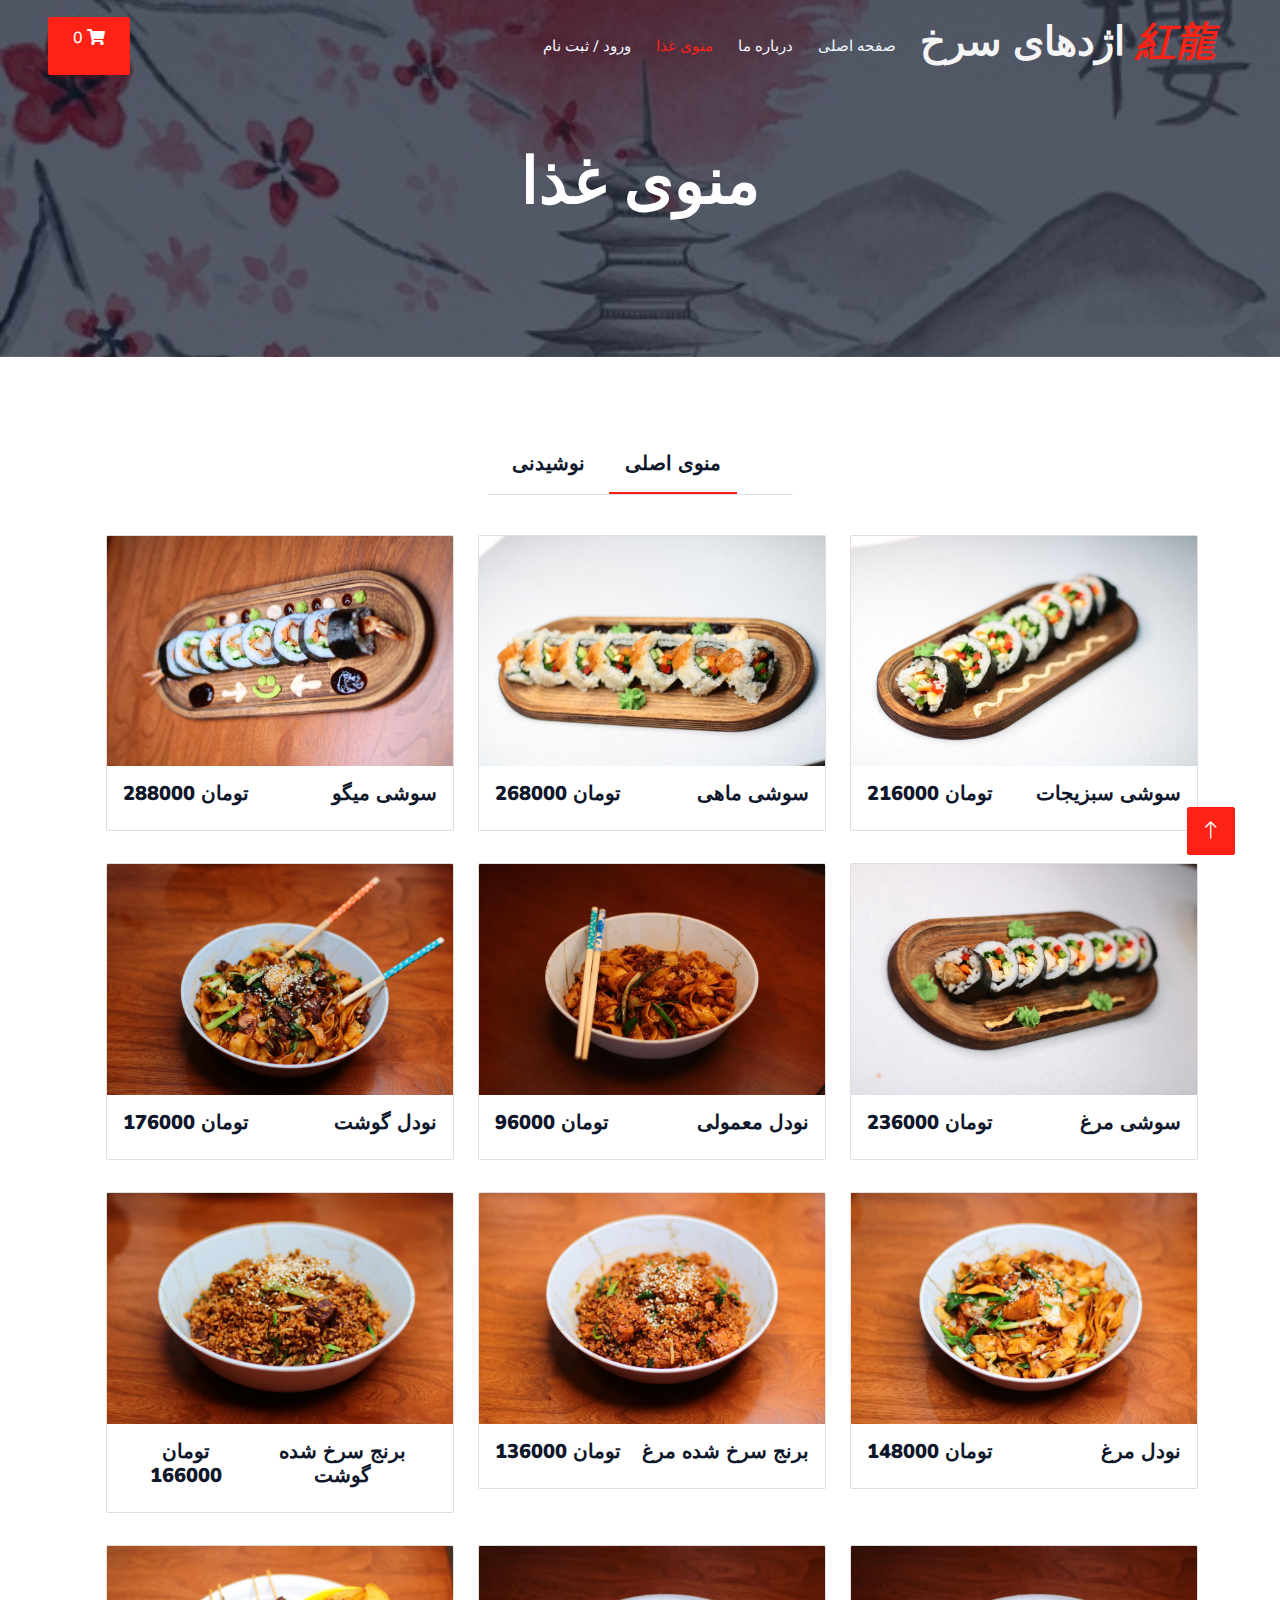
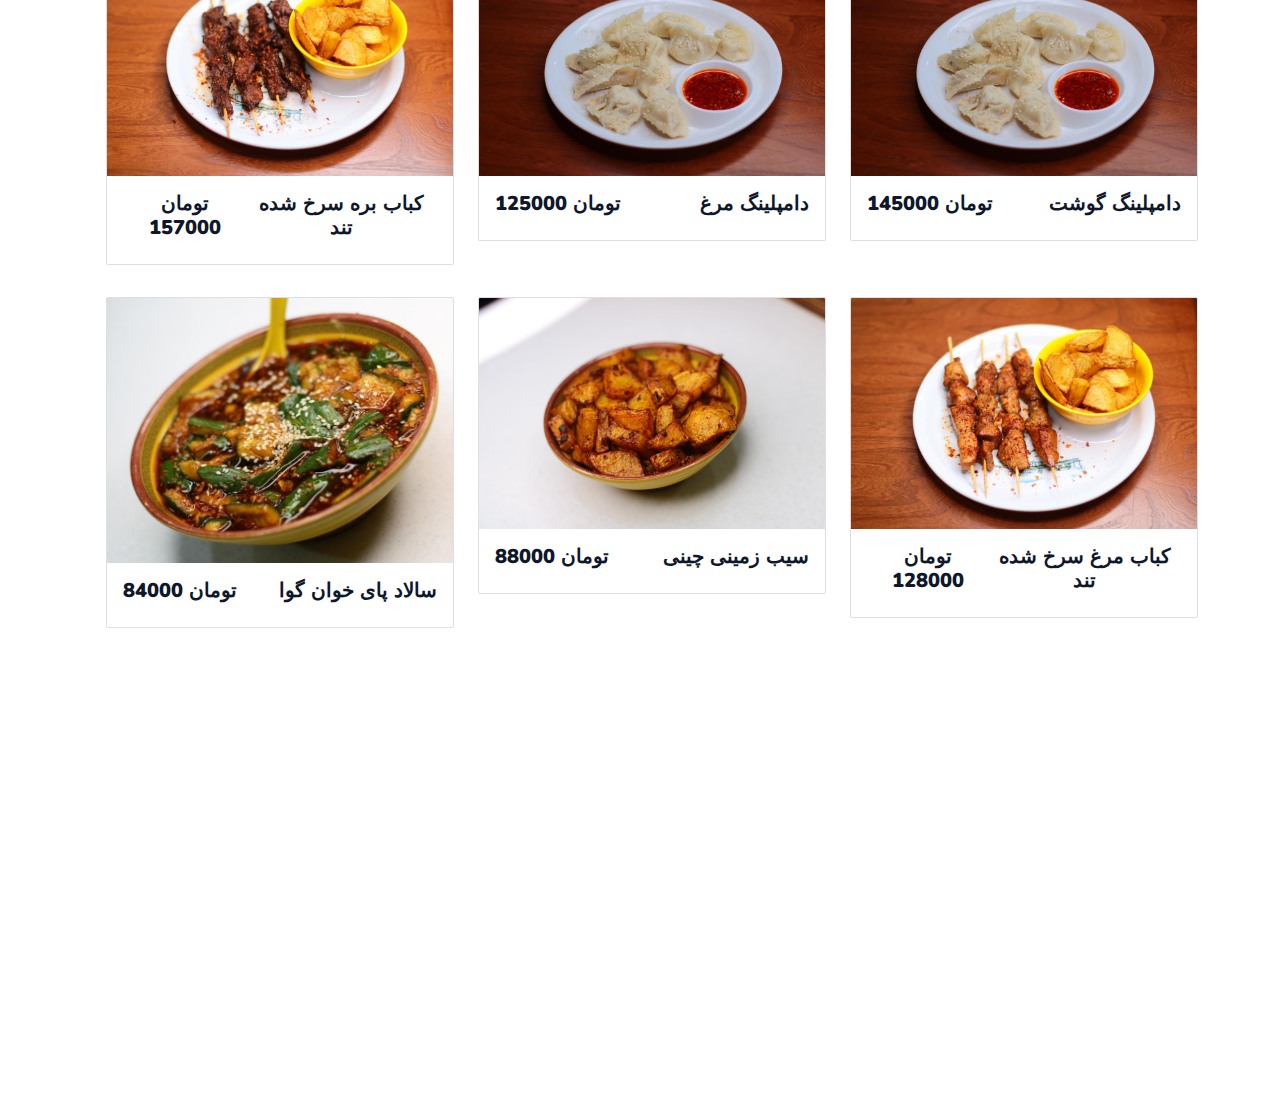
<file: menu.html>
<!DOCTYPE html>
<html lang="fa" dir="rtl">

<head>
<meta charset="utf-8">
<title> منوی غذا</title>
<meta content="width=device-width, initial-scale=1.0" name="viewport">
<meta content="" name="keywords">
<meta content="" name="description">

<!-- Favicon -->
<link href="img/tab-logo.png" rel="icon">

<!-- Fonts -->
<link rel="preconnect" href="https://fonts.googleapis.com">
<link rel="preconnect" href="https://fonts.gstatic.com" crossorigin>
<link href="https://fonts.googleapis.com/css2?family=Heebo:wght@400;500;600&family=Nunito:wght@600;700;800&family=Pacifico&display=swap" rel="stylesheet">

<!-- Icon Font -->
<link href="https://cdnjs.cloudflare.com/ajax/libs/font-awesome/5.10.0/css/all.min.css" rel="stylesheet">
<link href="https://cdn.jsdelivr.net/npm/bootstrap-icons@1.4.1/font/bootstrap-icons.css" rel="stylesheet">

<!-- Libraries  -->
<link href="lib/animate/animate.min.css" rel="stylesheet">
<link href="lib/owlcarousel/assets/owl.carousel.min.css" rel="stylesheet">
<link href="lib/tempusdominus/css/tempusdominus-bootstrap-4.min.css" rel="stylesheet" />

<!--  Bootstrap  -->
<link href="css/bootstrap.min.css" rel="stylesheet">

<!-- css -->
<link href="css/style.css" rel="stylesheet">
</head>

<body>
<div class="container-xxl bg-white p-0">
    <!-- Spinner Start -->
    <div id="spinner" class="show bg-white position-fixed translate-middle w-100 vh-100 top-50 start-50 d-flex align-items-center justify-content-center">
        <div class="spinner-border text-primary" style="width: 3rem; height: 3rem;" role="status">
            <span class="sr-only">Loading...</span>
        </div>
    </div>
    <!-- Spinner  -->
    <!-- Navbar -->
    <div class="container-xxl position-relative p-0">
        <nav class="navbar navbar-expand-lg navbar-dark bg-dark px-4 px-lg-5 py-3 py-lg-0">
            <a href="" class="navbar-brand p-0">
                <h1 style="color: whitesmoke;" ><i class="text-primary m-0">紅龍    </i>اژدهای سرخ</h1>
            </a>
            <button class="navbar-toggler" type="button" data-bs-toggle="collapse" data-bs-target="#navbarCollapse">
                <span class="fa fa-bars"></span>
            </button>
            <div class="collapse navbar-collapse" id="navbarCollapse">
                <div class="navbar-nav ms-auto py-0 pe-4">
                    <a href="index.html" class="nav-item nav-link">صفحه اصلی</a>
                    <a href="about.html" class="nav-item nav-link">درباره ما</a>
                    <a href="menu.html" class="nav-item nav-link active">منوی غذا </a>
                    <a href="Login-SignUp.html" class="nav-item nav-link">ورود / ثبت نام</a>
                </div>
            </div>
            <!--cart-->
            <div id="cart-info" class="icons cart-info">
                    <a  class="btn btn-primary py-2 px-4">
                        <p class="mb-0 text-capitalize">
                            <div class="fas fa-shopping-cart" id="cart-btn"></div>
                            <span id="item-count"> 0 </span>
                        </p>
                    </a>
            </div>
            <div id="cart" class="cart" dir="ltr">
                <!-- cart item -->
                <div class="cart-item d-flex justify-content-between text-capitalize my-3">
                <img src="/img/سوشی سبزیجات.jpg" class="img-fluid02 rounded-circle" id="item-img" alt="">
                <div class="item-text">
                    <p id="cart-item-title" class="font-weight-bold mb-0" dir="rtl">سوشی سبزیجات</p>
                    <span id="cart-item-price" class="cart-item-price" class="mb-0">145000</span>
                    <span>تومان</span>
                </div>
                <a href="#" id='cart-item-remove' class="cart-item-remove">
                    <i class="fas fa-trash"></i>
                </a>
                </div>
                <div class="cart-total-container d-flex justify-content-around text-capitalize mt-5" dir="ltr">
                <h5>مجموع</h5>
                <h5 dir="lt
                "> <strong id="cart-total" class="font-weight-bold">145000</strong> تومان</h5>
                </div>
                <div class="cart-buttons-container mt-3 d-flex justify-content-between">
                <a href="#" id="clear-cart" class="btn btn-outline-secondary btn-black text-uppercase">پاک کردن همه</a>
                <a href="#" class="btn btn-outline-secondary text-uppercase btn-pink">ثبت سفارش</a>
                </div>
        </nav>

        <div class="container-xxl py-5 bg-dark hero-header mb-5">
            <div class="container text-center my-5 pt-5 pb-4">
                <h1 class="display-3 text-white mb-3 animated slideInDown">منوی غذا</h1>
            </div>
        </div>
    </div>
    <!-- Navbar & Hero End -->


        <div class="container-xxl py-5">
            <div class="container">
                <div class="tab-class text-center wow ">
                    <ul class="nav nav-pills d-inline-flex justify-content-center border-bottom mb-5">
                        <li class="nav-item">
                            <a class="d-flex align-items-center text-start mx-3 ms-0 pb-3 active" data-bs-toggle="pill" href="#tab-1">
                                <div class="ps-3 pe-3">
                                    <h5 class="mt-n1 mb-0">منوی اصلی</h5>
                                </div>
                            </a>
                        </li>
                        <li class="nav-item">
                            <a class="d-flex align-items-center text-start mx-3 pb-3" data-bs-toggle="pill" href="#tab-2">
                                <div class="ps-2 pe-2">
                                    <h5 class="mt-n1 mb-0">نوشیدنی </h5>
                                </div>
                            </a>
                        </li>
                    </ul>
                    <div class="tab-content">
                        <div id="tab-1" class="tab-pane p-0 active">
                            <div class="row g-4">
                            



                                <!-- Menu Start -->
    <div class="row" class="store-items" id="store-items">

    <!-- single item -->
    <div class="col-10 col-sm-6 col-lg-4 mx-auto my-3 store-item cupcakes" data-item="cupcakes">
    <div class="card ">
    <div class="img-container">
    <img src="/img/سوشی سبزیجات.jpg" class="card-img-top store-img" alt="">
    <span class="store-item-icon">
    <i class="fas fa-shopping-cart"></i>
    </span>
    </div>
    <div class="card-body">
    <div class="card-text d-flex justify-content-between text-capitalize">
    <h5 id="store-item-name"> سوشی سبزیجات</h5>
    <h5 class="store-item-value"> تومان <strong id="store-item-price" class="font-weight-bold">216000</strong></h5>

    </div>
    </div>
    </div>
    <!-- end of card-->
    </div>
    <!--end of single store item-->
    <!-- single item -->
    <div class="col-10 col-sm-6 col-lg-4 mx-auto my-3 store-item cupcakes" data-item="cupcakes">
    <div class="card ">
    <div class="img-container">
    <img src="./img/سوشی ماهی.jpg" class="card-img-top store-img" alt="">
    <span class="store-item-icon">
    <i class="fas fa-shopping-cart"></i>
    </span>
    </div>
    <div class="card-body">
    <div class="card-text d-flex justify-content-between text-capitalize">
    <h5 id="store-item-name">سوشی ماهی</h5>
    <h5 class="store-item-value"> تومان <strong id="store-item-price" class="font-weight-bold">268000</strong></h5>

    </div>
    </div>


    </div>
    <!-- end of card-->
    </div>
    <!--end of single store item-->
    <!-- single item -->
    <div class="col-10 col-sm-6 col-lg-4 mx-auto my-3 store-item cupcakes" data-item="cupcakes">
    <div class="card ">
    <div class="img-container">
    <img src="/img/سوشی میگو.jpg" class="card-img-top store-img" alt="">
    <span class="store-item-icon">
    <i class="fas fa-shopping-cart"></i>
    </span>
    </div>
    <div class="card-body">
    <div class="card-text d-flex justify-content-between text-capitalize">
    <h5 id="store-item-name">سوشی میگو</h5>
    <h5 class="store-item-value"> تومان <strong id="store-item-price" class="font-weight-bold">288000</strong></h5>

    </div>
    </div>


    </div>
    <!-- end of card-->
    </div>
    <!--end of single store item-->
    <!-- single item -->
    <div class="col-10 col-sm-6 col-lg-4 mx-auto my-3 store-item cupcakes" data-item="cupcakes">
    <div class="card ">
    <div class="img-container">
    <img src="/img/سوشی مرغ.jpg" class="card-img-top store-img" alt="">
    <span class="store-item-icon">
    <i class="fas fa-shopping-cart"></i>
    </span>
    </div>
    <div class="card-body">
    <div class="card-text d-flex justify-content-between text-capitalize">
    <h5 id="store-item-name">سوشی مرغ</h5>
    <h5 class="store-item-value"> تومان <strong id="store-item-price" class="font-weight-bold">236000</strong></h5>

    </div>
    </div>


    </div>
    <!-- end of card-->
    </div>
    <!--end of single store item-->
    <!-- single item -->
    <div class="col-10 col-sm-6 col-lg-4 mx-auto my-3 store-item cupcakes" data-item="cupcakes">
    <div class="card ">
    <div class="img-container">
    <img src="/img/نودل معمولی.jpg" class="card-img-top store-img" alt="">
    <span class="store-item-icon">
    <i class="fas fa-shopping-cart"></i>
    </span>
    </div>
    <div class="card-body">
    <div class="card-text d-flex justify-content-between text-capitalize">
    <h5 id="store-item-name">نودل معمولی</h5>
    <h5 class="store-item-value"> تومان <strong id="store-item-price" class="font-weight-bold">96000</strong></h5>

    </div>
    </div>


    </div>
    <!-- end of card-->
    </div>
    <!--end of single store item-->
    <!-- single item -->
    <div class="col-10 col-sm-6 col-lg-4 mx-auto my-3 store-item cupcakes" data-item="cupcakes">
    <div class="card ">
    <div class="img-container">
    <img src="/img/نودل گوشت.jpg" class="card-img-top store-img" alt="">
    <span class="store-item-icon">
    <i class="fas fa-shopping-cart"></i>
    </span>
    </div>
    <div class="card-body">
    <div class="card-text d-flex justify-content-between text-capitalize">
    <h5 id="store-item-name">نودل گوشت</h5>
    <h5 class="store-item-value"> تومان <strong id="store-item-price" class="font-weight-bold">176000</strong></h5>

    </div>
    </div>


    </div>
    <!-- end of card-->
    </div>
    <!--end of single store item-->
    <!-- single item -->
    <div class="col-10 col-sm-6 col-lg-4 mx-auto my-3 store-item cupcakes" data-item="cupcakes">
    <div class="card ">
    <div class="img-container">
    <img src="/img/نودل مرغ.jpg" class="card-img-top store-img" alt="">
    <span class="store-item-icon">
    <i class="fas fa-shopping-cart"></i>
    </span>
    </div>
    <div class="card-body">
    <div class="card-text d-flex justify-content-between text-capitalize">
    <h5 id="store-item-name">نودل مرغ</h5>
    <h5 class="store-item-value"> تومان <strong id="store-item-price" class="font-weight-bold">148000</strong></h5>

    </div>
    </div>


    </div>
    <!-- end of card-->
    </div>
    <!--end of single store item-->
    <!-- single item -->
    <div class="col-10 col-sm-6 col-lg-4 mx-auto my-3 store-item cupcakes" data-item="cupcakes">
    <div class="card ">
    <div class="img-container">
    <img src="/img/برنج سرخ شده مرغ.jpg" class="card-img-top store-img" alt="">
    <span class="store-item-icon">
    <i class="fas fa-shopping-cart"></i>
    </span>
    </div>
    <div class="card-body">
    <div class="card-text d-flex justify-content-between text-capitalize">
    <h5 id="store-item-name">برنج سرخ شده مرغ</h5>
    <h5 class="store-item-value"> تومان <strong id="store-item-price" class="font-weight-bold">136000</strong></h5>

    </div>
    </div>


    </div>
    <!-- end of card-->
    </div>
    <!--end of single store item-->
    <!-- single item -->
    <div class="col-10 col-sm-6 col-lg-4 mx-auto my-3 store-item cupcakes" data-item="cupcakes">
    <div class="card ">
    <div class="img-container">
    <img src="/img/برنج سرخ شده گوشت.jpg" class="card-img-top store-img" alt="">
    <span class="store-item-icon">
    <i class="fas fa-shopping-cart"></i>
    </span>
    </div>
    <div class="card-body">
    <div class="card-text d-flex justify-content-between text-capitalize">
    <h5 id="store-item-name">برنج سرخ شده گوشت</h5>
    <h5 class="store-item-value"> تومان <strong id="store-item-price" class="font-weight-bold">166000</strong></h5>

    </div>
    </div>


    </div>
    <!-- end of card-->
    </div>
    <!--end of single store item-->
    <!-- single item -->
    <div class="col-10 col-sm-6 col-lg-4 mx-auto my-3 store-item cupcakes" data-item="cupcakes">
    <div class="card ">
    <div class="img-container">
    <img src="/img/دامپلینگ .jpg" class="card-img-top store-img" alt="">
    <span class="store-item-icon">
    <i class="fas fa-shopping-cart"></i>
    </span>
    </div>
    <div class="card-body">
    <div class="card-text d-flex justify-content-between text-capitalize">
    <h5 id="store-item-name">دامپلینگ گوشت</h5>
    <h5 class="store-item-value"> تومان <strong id="store-item-price" class="font-weight-bold">145000</strong></h5>

    </div>
    </div>


    </div>
    <!-- end of card-->
    </div>
    <!--end of single store item-->
    <!-- single item -->
    <div class="col-10 col-sm-6 col-lg-4 mx-auto my-3 store-item cupcakes" data-item="cupcakes">
    <div class="card ">
    <div class="img-container">
    <img src="/img/دامپلینگ .jpg" class="card-img-top store-img" alt="">
    <span class="store-item-icon">
    <i class="fas fa-shopping-cart"></i>
    </span>
    </div>
    <div class="card-body">
    <div class="card-text d-flex justify-content-between text-capitalize">
    <h5 id="store-item-name">دامپلینگ مرغ</h5>
    <h5 class="store-item-value"> تومان <strong id="store-item-price" class="font-weight-bold">125000</strong></h5>

    </div>
    </div>


    </div>
    <!-- end of card-->
    </div>
    <!--end of single store item-->
    <!-- single item -->
    <div class="col-10 col-sm-6 col-lg-4 mx-auto my-3 store-item cupcakes" data-item="cupcakes">
    <div class="card ">
    <div class="img-container">
    <img src="/img/کباب بره سرخ شده تند.jpg" class="card-img-top store-img" alt="">
    <span class="store-item-icon">
    <i class="fas fa-shopping-cart"></i>
    </span>
    </div>
    <div class="card-body">
    <div class="card-text d-flex justify-content-between text-capitalize">
    <h5 id="store-item-name">کباب بره سرخ شده تند</h5>
    <h5 class="store-item-value"> تومان <strong id="store-item-price" class="font-weight-bold">157000</strong></h5>

    </div>
    </div>


    </div>
    <!-- end of card-->
    </div>
    <!--end of single store item-->
    <!-- single item -->
    <div class="col-10 col-sm-6 col-lg-4 mx-auto my-3 store-item cupcakes" data-item="cupcakes">
    <div class="card ">
    <div class="img-container">
    <img src="/img/کباب مرغ سرخ شده تند.jpg" class="card-img-top store-img" alt="">
    <span class="store-item-icon">
    <i class="fas fa-shopping-cart"></i>
    </span>
    </div>
    <div class="card-body">
    <div class="card-text d-flex justify-content-between text-capitalize">
    <h5 id="store-item-name">کباب مرغ سرخ شده تند </h5>
    <h5 class="store-item-value"> تومان <strong id="store-item-price" class="font-weight-bold">128000</strong></h5>

    </div>
    </div>


    </div>
    <!-- end of card-->
    </div>
    <!--end of single store item-->
    <!-- single item -->
    <div class="col-10 col-sm-6 col-lg-4 mx-auto my-3 store-item cupcakes" data-item="cupcakes">
    <div class="card ">
    <div class="img-container">
    <img src="/img/سیب زمینی چینی.jpg" class="card-img-top store-img" alt="">
    <span class="store-item-icon">
    <i class="fas fa-shopping-cart"></i>
    </span>
    </div>
    <div class="card-body">
    <div class="card-text d-flex justify-content-between text-capitalize">
    <h5 id="store-item-name">سیب زمینی چینی</h5>
    <h5 class="store-item-value"> تومان <strong id="store-item-price" class="font-weight-bold">88000</strong></h5>

    </div>
    </div>


    </div>
    <!-- end of card-->
    </div>
    <!--end of single store item-->
    <!-- single item -->
    <div class="col-10 col-sm-6 col-lg-4 mx-auto my-3 store-item cupcakes" data-item="cupcakes">
    <div class="card ">
    <div class="img-container">
    <img src="/img/سالاد پای خوان گواا.jpg" class="card-img-top store-img" alt="" style="height: 265px;">
    <span class="store-item-icon">
    <i class="fas fa-shopping-cart"></i>
    </span>
    </div>
    <div class="card-body">
    <div class="card-text d-flex justify-content-between text-capitalize">
    <h5 id="store-item-name">سالاد پای خوان گوا</h5>
    <h5 class="store-item-value"> تومان <strong id="store-item-price" class="font-weight-bold">84000</strong></h5>

    </div>
    </div>


    </div>
    <!-- end of card-->
    </div>
    <!--end of single store item-->
    </div>   
    <!-- Menu End -->
</div>
        </div>
        <div id="tab-2" class="tab-pane  p-0">
            <div class="row g-4">

<!-- Menu Start -->
    <div class="row" class="store-items" id="store-items">

    <!-- single item -->
    <div class="col-10 col-sm-6 col-lg-4 mx-auto my-3 store-item cupcakes" data-item="cupcakes">
    <div class="card ">
    <div class="img-container">
    <img src="/img/coca.jpg" class="card-img-top store-img" alt="" style="height: 400px;">
    <span class="store-item-icon">
    <i class="fas fa-shopping-cart"></i>
    </span>
    </div>
    <div class="card-body">
    <div class="card-text d-flex justify-content-between text-capitalize">
    <h5 id="store-item-name">نوشابه قوطی کوکا </h5>
    <h5 class="store-item-value"> تومان <strong id="store-item-price" class="font-weight-bold">16500</strong></h5>

    </div>
    </div>


    </div>
    <!-- end of card-->
    </div>
    <!--end of single store item-->
    <!-- single item -->
    <div class="col-10 col-sm-6 col-lg-4 mx-auto my-3 store-item cupcakes" data-item="cupcakes">
    <div class="card ">
    <div class="img-container">
    <img src="/img/fanta.jpg" class="card-img-top store-img" alt="">
    <span class="store-item-icon">
    <i class="fas fa-shopping-cart"></i>
    </span>
    </div>
    <div class="card-body">
    <div class="card-text d-flex justify-content-between text-capitalize">
    <h5 id="store-item-name">نوشابه قوطی فانتا </h5>
    <h5 class="store-item-value"> تومان <strong id="store-item-price" class="font-weight-bold">16500</strong></h5>

    </div>
    </div>


    </div>
    <!-- end of card-->
    </div>
    <!--end of single store item-->
    <!-- single item -->
    <div class="col-10 col-sm-6 col-lg-4 mx-auto my-3 store-item cupcakes" data-item="cupcakes">
    <div class="card ">
    <div class="img-container">
    <img src="/img/نوشابه زیرو.jfif" class="card-img-top store-img" alt="" style="height: 400px;">
    <span class="store-item-icon">
    <i class="fas fa-shopping-cart"></i>
    </span>
    </div>
    <div class="card-body">
    <div class="card-text d-flex justify-content-between text-capitalize">
    <h5 id="store-item-name">نوشابه قوطی زیرو </h5>
    <h5 class="store-item-value"> تومان <strong id="store-item-price" class="font-weight-bold">16500</strong></h5>

    </div>
    </div>


    </div>
    <!-- end of card-->
    </div>
    <!--end of single store item-->
    <!-- single item -->
    <div class="col-10 col-sm-6 col-lg-4 mx-auto my-3 store-item cupcakes" data-item="cupcakes">
    <div class="card ">
    <div class="img-container">
    <img src="/img/limonade.jpg" class="card-img-top store-img" alt="">
    <span class="store-item-icon">
    <i class="fas fa-shopping-cart"></i>
    </span>
    </div>
    <div class="card-body">
    <div class="card-text d-flex justify-content-between text-capitalize">
    <h5 id="store-item-name">لیموناد </h5>
    <h5 class="store-item-value"> تومان <strong id="store-item-price" class="font-weight-bold">16000</strong></h5>

    </div>
    </div>


    </div>
    <!-- end of card-->
    </div>
    <!--end of single store item-->
<!-- single item -->
    <div class="col-10 col-sm-6 col-lg-4 mx-auto my-3 store-item cupcakes" data-item="cupcakes">
    <div class="card ">
    <div class="img-container">
    <img src="/img/water.jpg" class="card-img-top store-img" alt=""style="height: 400px;">
    <span class="store-item-icon">
    <i class="fas fa-shopping-cart"></i>
    </span>
    </div>
    <div class="card-body">
    <div class="card-text d-flex justify-content-between text-capitalize">
    <h5 id="store-item-name"> آب معدنی کوچک </h5>
    <h5 class="store-item-value"> تومان <strong id="store-item-price" class="font-weight-bold">4000</strong></h5>

    </div>
    </div>
    </div>
    <!-- end of card-->
    </div>
<!--end of single store item-->
    </div>   

                        </div>
        </div>
                </div>
            </div>
        </div>
    </div>
    

    <!-- Footer  -->
    <div class="container-fluid bg-dark text-light footer pt-5 mt-5 wow fadeIn" data-wow-delay="0.1s">
        <div class="container py-5">
            <div class="row g-5">
                <div class="col-lg-3 col-md-6">
                </div>
                <div class="col-lg-3 col-md-6">
                    <h4 class="section-title ff-secondary text-start text-primary fw-normal mb-4">ارتباط با ما</h4>
                    <p class="mb-2"><i class="fa fa-map-marker-alt me-3"> </i> کرمان، خیابان فیروزه، نبش کوچه5</p>
                    <a href="tel:03432454513" class="mb-2" dir="ltr" style="color: #fff;"> 034 3245 4513 <i class="fa fa-phone-alt me-3"></i></a>
                    <div class="d-flex pt-2">
                    </div>
                </div>
                <div class="col-lg-3 col-md-6">
                    <h4 class="section-title ff-secondary text-start text-primary fw-normal mb-4">ساعت کاری</h4>
                    <h5 class="text-light fw-normal">شنبه تا پنجشنبه</h5>
                    <p>7 صبح تا 12 شب</p>
                
                </div>
                <div class="col-lg-3 col-md-6">
                </div>
            </div>
        </div>
        <div class="container">
            <div class="copyright">
                <div class="row">
                    <div class="col-md-6 text-center text-md-start mb-3 mb-md-0">
                        &copy; <a class="border-bottom" href="#">Red Dragon</a>, All Right Reserved. 
                        Designed By <a class="border-bottom" href="https://github.com/red-dragon-front/front.git">print("Hello World!")</a>
                    </div>
                    <div class="col-md-6 text-center text-md-end">
                        <div class="footer-menu">

                        </div>
                    </div>
                </div>
            </div>
        </div>
    </div>
    <!-- Footer  -->


    <!-- Back to Top -->
    <a href="#" class="btn btn-lg btn-primary btn-lg-square back-to-top"><i class="bi bi-arrow-up"></i></a>
</div>

<!-- JavaScript Libraries -->
<script src="https://code.jquery.com/jquery-3.4.1.min.js"></script>
<script src="https://cdn.jsdelivr.net/npm/bootstrap@5.0.0/dist/js/bootstrap.bundle.min.js"></script>
<script src="lib/wow/wow.min.js"></script>
<script src="lib/easing/easing.min.js"></script>
<script src="lib/waypoints/waypoints.min.js"></script>
<script src="lib/counterup/counterup.min.js"></script>
<script src="lib/owlcarousel/owl.carousel.min.js"></script>
<script src="lib/tempusdominus/js/moment.min.js"></script>
<script src="lib/tempusdominus/js/moment-timezone.min.js"></script>
<script src="lib/tempusdominus/js/tempusdominus-bootstrap-4.min.js"></script>
<!-- Template Javascript -->
<script src="js/main.js"></script>


</body>

</html>
</file>
<file: css/style.css>
/********** Template CSS **********/
:root {
    --primary: hsl(3, 99%, 54%);
    --light: #F1F8FF;
    --dark: #0F172B;
}
@font-face {
  font-family: FontName;
  src: url('/fonts/Tanha-FD.eot');
  src: url('FontName.eot?#iefix') format('FontName-opentype'),
       url('/fonts/Tanha-FD.woff') format('woff'),
       url('/fonts/Tanha.ttf') format('truetype');
  font-weight: normal;
  font-style: normal;
}
.ff-secondary {
    font-family: 'Pacifico', cursive;
}

.fw-medium {
    font-weight: 600 !important;
}

.fw-semi-bold {
    font-weight: 700 !important;
}

.back-to-top {
    position: fixed;
    display: none;
    right: 45px;
    bottom: 45px;
    z-index: 99;
}


/*** Spinner ***/
#spinner {
    opacity: 0;
    visibility: hidden;
    transition: opacity .5s ease-out, visibility 0s linear .5s;
    z-index: 99999;
}

#spinner.show {
    transition: opacity .5s ease-out, visibility 0s linear 0s;
    visibility: visible;
    opacity: 1;
}


/*** Button ***/
.btn {
    font-family: 'Nunito', sans-serif;
    font-weight: 500;
    text-transform: uppercase;
    transition: .5s;
}

.btn.btn-primary,
.btn.btn-secondary {
    color: #FFFFFF;
}

.btn-square {
    width: 38px;
    height: 38px;
}

.btn-sm-square {
    width: 32px;
    height: 32px;
}

.btn-lg-square {
    width: 48px;
    height: 48px;
}

.btn-square,
.btn-sm-square,
.btn-lg-square {
    padding: 0;
    display: flex;
    align-items: center;
    justify-content: center;
    font-weight: normal;
    border-radius: 2px;
}
/* store items */
.store {
    background: var(--mainGrey);
  }
  .img-container {
    position: relative;
    overflow: hidden;
    cursor: pointer;
  }
  .store-img {
    transition: all 1s ease-in-out;
  }
  .img-container:hover .store-img {
    transform: scale(1.2);
  }
  .store-item-icon {
    position: absolute;
    bottom: 0;
    right: 0;
    padding: 0.75rem;
    color: #F1F8FF;
    background-color: #ff0000;
    border-top-left-radius: 1rem;
    transition: all 1s ease-in-out;
    transform: translate(100%, 100%);
  }
  .img-container:hover .store-item-icon {
    transform: translate(0, 0);
  }
  .store-item-icon:hover {
    color: var(--mainWhite);
  }
  .store-item-value {
    color: --mainYellow;
  }
    /* end of cart */
  .cart {
    position: absolute;
    min-height: 10rem;
    background: rgb(211, 29, 1);
    top: 5rem;
    left: 1.5rem;
    transition: all 0.3s ease-in-out;
    background: rgba(255, 255, 255, 0.867);
    width: 0;
    overflow: hidden;
  }
  .show-cart {
    width: 18rem;
    padding: 2rem 1.5rem;
    transform: rotateZ('angle');
  }
  .cart-item {
    transition: all 2s ease-in-out;
  }
  
  /* end of cart */
  /* cart item */
  .cart-item-remove {
    color: var(--mainPink);
    transition: all 1s ease-in-out;
  }
  .cart-item-remove:hover {
    transform: scale(1.1);
    color: var(--mainBlack);
  }
  #cart-item-price {
    font-size: 0.8rem;
  }
  /* cart item */
  /* cart buttons */
  .btn-pink {
    color: var(--mainPink) !important;
    border-color: var(--mainPink) !important;
  }
  .btn-black {
    color: var(--mainBlack) !important;
    border-color: var(--mainBlack) !important;
  }
  .btn-black:hover {
    color: var(--mainPink) !important;
    background: var(--mainBlack) !important;
  }
  .btn-pink:hover {
    background: var(--mainPink) !important;
    color: var(--mainBlack) !important;
  }
  .cart-item-remove {
    color: var(--mainPink);
    transition: all 1s ease-in-out;
  }
  .cart-item-remove:hover {
    transform: scale(1.1);
    color: var(--mainBlack);
  }
  #cart-item-price {
    font-size: 0.8rem;
  }
  /* cart item */
  /* cart buttons */
  .btn-pink {
    color: var(--mainPink) !important;
    border-color: var(--mainPink) !important;
  }
  .btn-black {
    color: var(--mainBlack) !important;
    border-color: var(--mainBlack) !important;
  }
  .btn-black:hover {
    color: var(--mainPink) !important;
    background: var(--mainBlack) !important;
  }
  .btn-pink:hover {
    background: var(--mainPink) !important;
    color: var(--mainBlack) !important;
  }
  /* end of cart buttons */


/*** Navbar ***/
.navbar-dark .navbar-nav .nav-link {
    position: relative;
    margin-left: 25px;
    padding: 35px 0;
    font-size: 15px;
    color: var(--light) !important;
    text-transform: uppercase;
    font-weight: 500;
    outline: none;
    transition: .5s;
}

.sticky-top.navbar-dark .navbar-nav .nav-link {
    padding: 20px 0;
}

.navbar-dark .navbar-nav .nav-link:hover,
.navbar-dark .navbar-nav .nav-link.active {
    color: var(--primary) !important;
}

.navbar-dark .navbar-brand img {
    max-height: 60px;
    transition: .5s;
}

.sticky-top.navbar-dark .navbar-brand img {
    max-height: 45px;
}

@media (max-width: 991.98px) {
    .sticky-top.navbar-dark {
        position: relative;
    }

    .navbar-dark .navbar-collapse {
        margin-top: 15px;
        border-top: 1px solid rgba(255, 255, 255, .1)
    }

    .navbar-dark .navbar-nav .nav-link,
    .sticky-top.navbar-dark .navbar-nav .nav-link {
        padding: 10px 0;
        margin-left: 0;
    }

    .navbar-dark .navbar-brand img {
        max-height: 45px;
    }
}

@media (min-width: 992px) {
    .navbar-dark {
        position: absolute;
        width: 100%;
        top: 0;
        left: 0;
        z-index: 999;
        background: transparent !important;
    }
    
    .sticky-top.navbar-dark {
        position: fixed;
        background: var(--dark) !important;
    }
}


/*** Hero Header ***/
.hero-header {
    background: linear-gradient(rgba(15, 23, 43, 0.715), rgba(15, 23, 43, 0.699)), url(/img/BACK.jpg);
    background-position: center center;
    background-repeat: no-repeat;
    background-size: cover;
}

.hero-header img {
    animation: imgRotate 50s linear infinite;
}

@keyframes imgRotate { 
    100% { 
        transform: rotate(360deg); 
    } 
}

.breadcrumb-item + .breadcrumb-item::before {
    color: rgba(255, 255, 255, .5);
}


/*** Section Title ***/
.section-title {
    position: relative;
    display: inline-block;
}

.section-title::before {
    position: absolute;
    content: "";
    width: 45px;
    height: 2px;
    top: 50%;
    left: -55px;
    margin-top: -1px;
    background: var(--primary);
}

.section-title::after {
    position: absolute;
    content: "";
    width: 45px;
    height: 2px;
    top: 50%;
    right: -55px;
    margin-top: -1px;
    background: var(--primary);
}

.section-title.text-start::before,
.section-title.text-end::after {
    display: none;
}


/*** Service ***/
.service-item {
    box-shadow: 0 0 45px rgba(0, 0, 0, .08);
    transition: .5s;
}

.service-item:hover {
    background: var(--primary);
}

.service-item * {
    transition: .5s;
}

.service-item:hover * {
    color: var(--light) !important;
}


/*** Food Menu ***/
.nav-pills .nav-item .active {
    border-bottom: 2px solid var(--primary);
}


@keyframes pulse-border {
    0% {
        transform: translateX(-50%) translateY(-50%) translateZ(0) scale(1);
        opacity: 1;
    }

    100% {
        transform: translateX(-50%) translateY(-50%) translateZ(0) scale(1.5);
        opacity: 0;
    }
}



/*** Testimonial ***/
.testimonial-carousel .owl-item .testimonial-item,
.testimonial-carousel .owl-item.center .testimonial-item * {
    transition: .5s;
}

.testimonial-carousel .owl-item.center .testimonial-item {
    background: var(--primary) !important;
    border-color: var(--primary) !important;
}

.testimonial-carousel .owl-item.center .testimonial-item * {
    color: var(--light) !important;
}

.testimonial-carousel .owl-dots {
    margin-top: 24px;
    display: flex;
    align-items: flex-end;
    justify-content: center;
}

.testimonial-carousel .owl-dot {
    position: relative;
    display: inline-block;
    margin: 0 5px;
    width: 15px;
    height: 15px;
    border: 1px solid #CCCCCC;
    border-radius: 15px;
    transition: .5s;
}

.testimonial-carousel .owl-dot.active {
    background: var(--primary);
    border-color: var(--primary);
}


/*** Footer ***/
.footer .btn.btn-social {
    margin-right: 5px;
    width: 35px;
    height: 35px;
    display: flex;
    align-items: center;
    justify-content: center;
    color: var(--light);
    border: 1px solid #FFFFFF;
    border-radius: 35px;
    transition: .3s;
}

.footer .btn.btn-social:hover {
    color: var(--primary);
}

.footer .btn.btn-link {
    display: block;
    margin-bottom: 5px;
    padding: 0;
    text-align: left;
    color: #FFFFFF;
    font-size: 15px;
    font-weight: normal;
    text-transform: capitalize;
    transition: .3s;
}

.footer .btn.btn-link::before {
    position: relative;
    content: "\f105";
    font-family: "Font Awesome 5 Free";
    font-weight: 900;
    margin-right: 10px;
}

.footer .btn.btn-link:hover {
    letter-spacing: 1px;
    box-shadow: none;
}

.footer .copyright {
    padding: 25px 0;
    font-size: 15px;
    border-top: 1px solid rgba(256, 256, 256, .1);
}

.footer .copyright a {
    color: var(--light);
}

.footer .footer-menu a {
    margin-right: 15px;
    padding-right: 15px;
    border-right: 1px solid rgba(255, 255, 255, .1);
}

.footer .footer-menu a:last-child {
    margin-right: 0;
    padding-right: 0;
    border-right: none;
}
</file>
